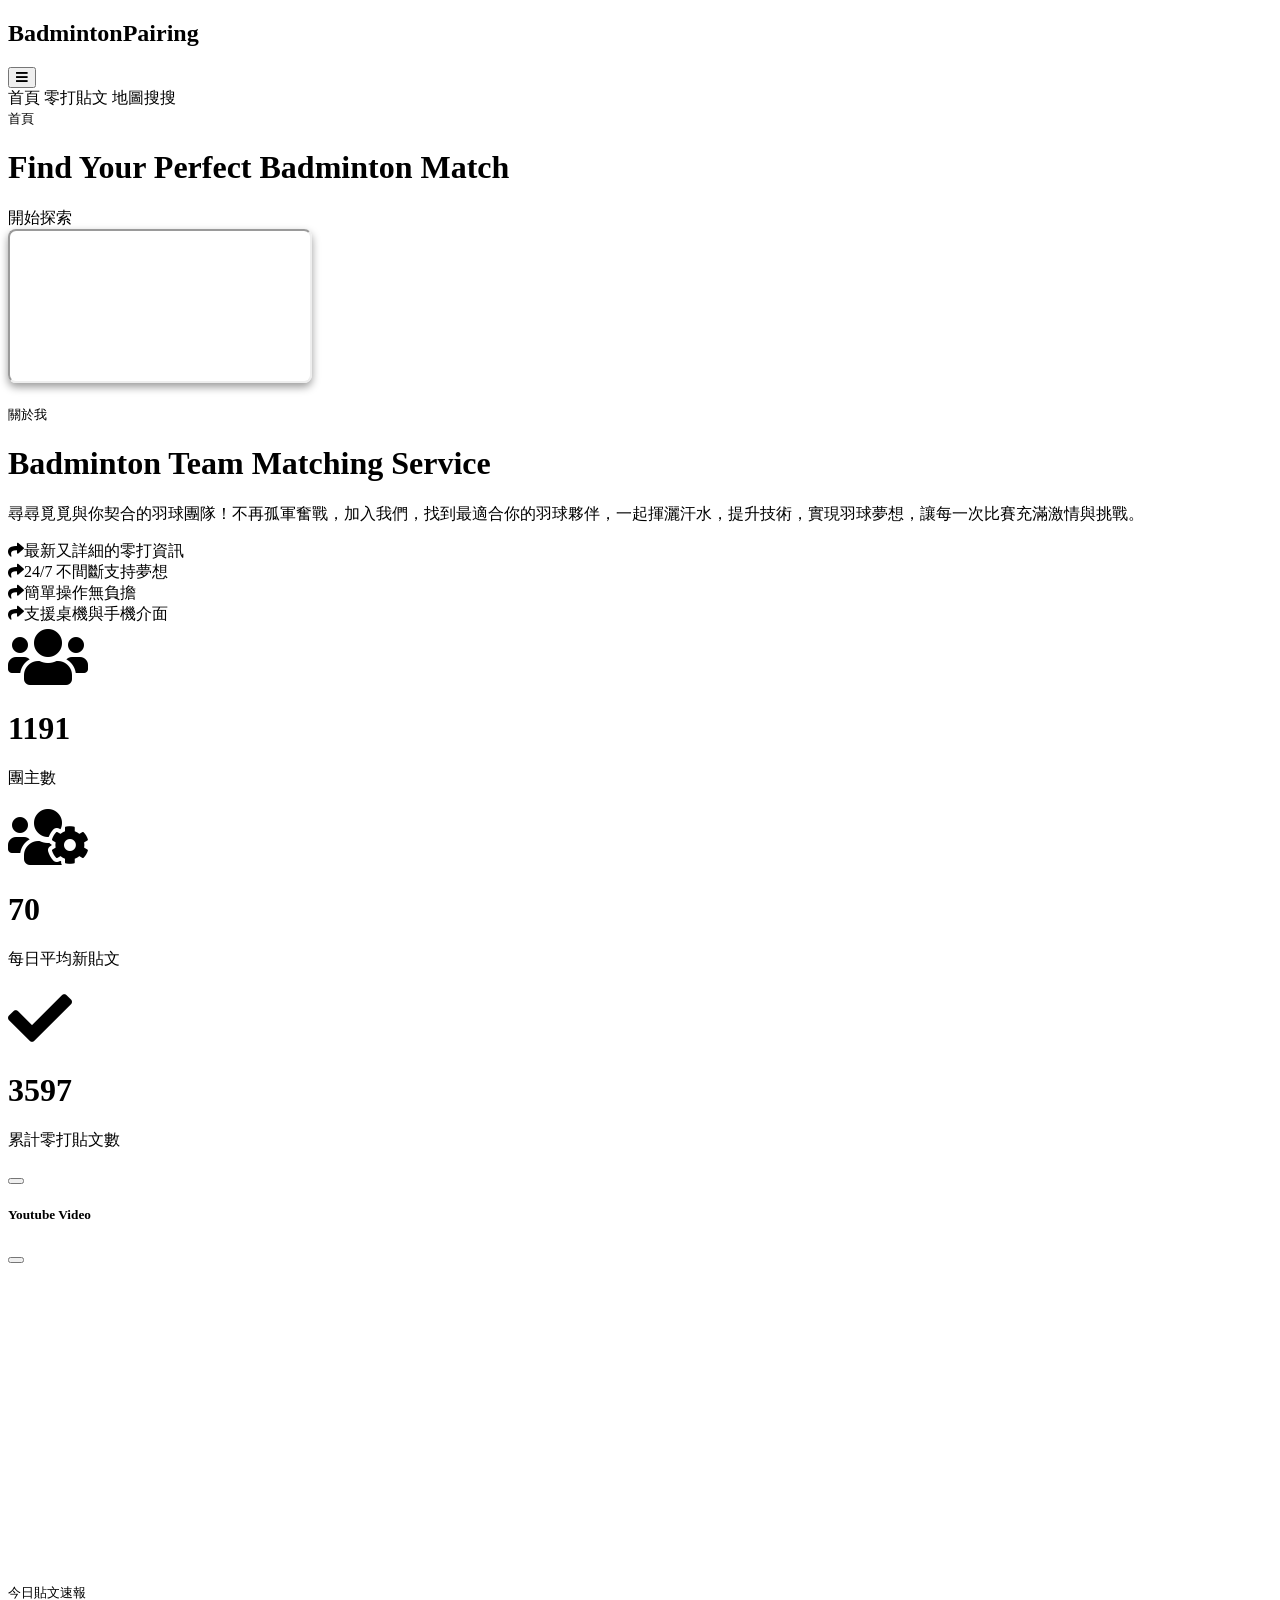
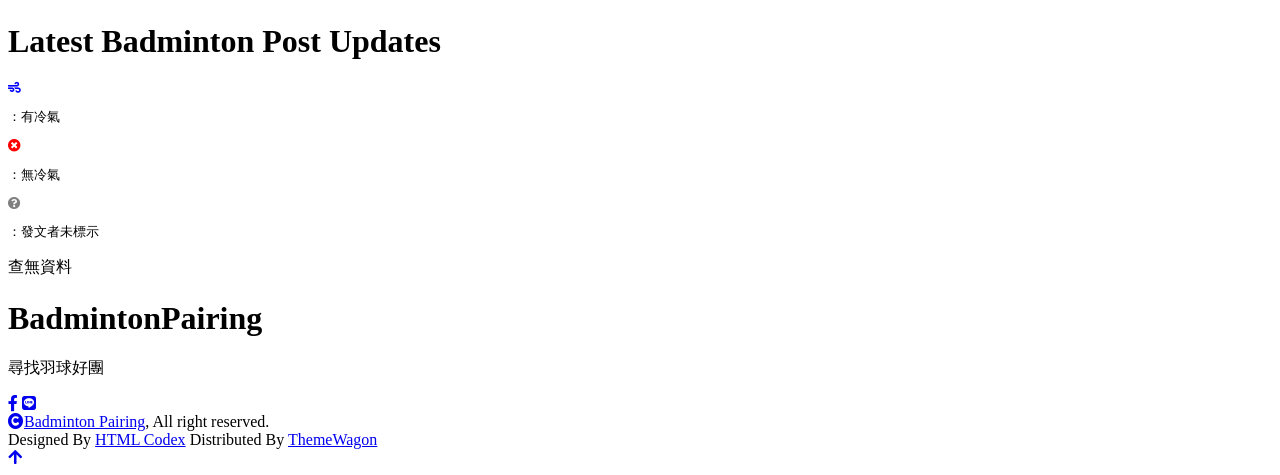
<file: badminton-front/src/main/resources/templates/index.html>
<!DOCTYPE html>
<html lang="en" xmlns:th="http://www.w3.org/1999/xhtml" xmlns:x-on="http://www.w3.org/1999/xhtml">

    <head>
        <title>羽球配對</title>
        <meta charset="UTF-8" />
        <meta name="viewport" content="width=device-width, initial-scale=1" />
        <meta property="og:title" content="羽球配對">
        <meta property="og:description" content="找到您的專屬羽球團">
        <meta property="og:image" th:content="@{images/badminton.jpg}">
        <meta property="og:url" content="https://gurula.cc/badminton/index">
        <meta property="og:type" content="website">

        <!-- Google Web Fonts -->
        <link href="https://fonts.googleapis.com/css2?family=Open+Sans:wght@400;600&family=Playball&display=swap" rel="stylesheet">

        <!-- Icon Font Stylesheet -->
        <link rel="stylesheet" href="https://use.fontawesome.com/releases/v5.15.4/css/all.css"/>
        <link href="https://cdn.jsdelivr.net/npm/bootstrap-icons@1.4.1/font/bootstrap-icons.css" rel="stylesheet">

        <!-- Libraries Stylesheet -->
<!--        <link th:href="@{css/animate.min.css}" rel="stylesheet">-->
        <link th:href="@{css/lightbox.min.css}" rel="stylesheet">
        <link th:href="@{css/owl.carousel.min.css}" rel="stylesheet">

        <!-- Customized Bootstrap Stylesheet -->
        <link rel="icon" type="image/png" th:href="@{images/favicon.ico}" />
        <link rel="stylesheet" type="text/css" th:href="@{css/bootstrap.min.css}" />

        <link rel="stylesheet" type="text/css" th:href="@{css/style.css}" />
        <script th:src="@{js/deviceType.js}"></script>
    </head>

    <body>

        <!-- Spinner Start -->
        <div id="spinner" class="show w-100 vh-100 bg-white position-fixed translate-middle top-50 start-50  d-flex align-items-center justify-content-center">
            <div class="spinner-grow text-primary" role="status"></div>
        </div>
        <!-- Spinner End -->


        <!-- Navbar start -->
        <div class="container-fluid nav-bar">
            <div class="container">
                <nav class="navbar navbar-light navbar-expand-lg py-4">
                    <a th:href="@{index}" class="navbar-brand">
                        <h1 class="text-primary fw-bold mb-0">Badminton<span class="text-dark">Pairing</span> </h1>
                    </a>
                    <button class="navbar-toggler py-2 px-3" type="button" data-bs-toggle="collapse" data-bs-target="#navbarCollapse">
                        <span class="fa fa-bars text-primary"></span>
                    </button>
                    <div class="collapse navbar-collapse" id="navbarCollapse">
                        <div class="navbar-nav mx-auto">
                            <a th:href="@{index}" class="nav-item nav-link active">首頁</a>
                            <a th:href="@{posts}" class="nav-item nav-link">零打貼文</a>
                            <a th:href="@{map}" class="nav-item nav-link">地圖搜搜</a>
                        </div>
                    </div>
                </nav>
            </div>
        </div>
        <!-- Navbar End -->


        <!-- Hero Start -->
        <div class="container-fluid bg-light py-6 my-6 mt-0">
            <div class="container">
                <div class="row g-5 align-items-center">
                    <div class="col-lg-6 col-md-12">
                        <small class="d-inline-block fw-bold text-dark text-uppercase bg-light border border-primary rounded-pill px-4 py-1 mb-4 animated bounceInDown">首頁</small>
                        <h1 class="display-1 mb-4 animated bounceInDown">Find Your Perfect <span class="text-primary">Badminton</span> Match</h1>
                        <a th:href="@{posts}" class="btn btn-primary border-0 rounded-pill py-3 px-4 px-md-5 me-4 animated bounceInLeft">開始探索</a>
<!--                        <a href="" class="btn btn-primary border-0 rounded-pill py-3 px-4 px-md-5 animated bounceInLeft">Know More</a>-->
                    </div>
                    <div class="col-lg-6 col-md-12">
                        <div class="ratio ratio-16x9 ratio-mobile-4x5">
                            <iframe style="border-radius: 8px; box-shadow: 0 4px 8px rgba(0, 0, 0, 0.4);" src="https://geo-tw.zeabur.app/badminton-virtualization" title="Badminton Virtualization" allowfullscreen></iframe>
                        </div>
                    </div>
                </div>
            </div>
        </div>
        <!-- Hero End -->


        <!-- About Satrt -->
        <div class="container-fluid py-6">
            <div class="container">
                <div class="row g-5 align-items-center">
                    <div class="col-lg-5 wow bounceInUp" data-wow-delay="0.1s">
                        <img th:src="@{images/about.jpg}" class="img-fluid rounded" alt="">
                    </div>
                    <div class="col-lg-7 wow bounceInUp" data-wow-delay="0.3s">
                        <small class="d-inline-block fw-bold text-dark text-uppercase bg-light border border-primary rounded-pill px-4 py-1 mb-3">關於我</small>
                        <h1 class="display-5 mb-4">Badminton Team Matching Service</h1>
                        <p class="mb-4">尋尋覓覓與你契合的羽球團隊！不再孤軍奮戰，加入我們，找到最適合你的羽球夥伴，一起揮灑汗水，提升技術，實現羽球夢想，讓每一次比賽充滿激情與挑戰。</p>
                        <div class="row g-4 text-dark mb-5">
                            <div class="col-sm-6">
                                <i class="fas fa-share text-primary me-2"></i>最新又詳細的零打資訊
                            </div>
                            <div class="col-sm-6">
                                <i class="fas fa-share text-primary me-2"></i>24/7 不間斷支持夢想
                            </div>
                            <div class="col-sm-6">
                                <i class="fas fa-share text-primary me-2"></i>簡單操作無負擔
                            </div>
                            <div class="col-sm-6">
                                <i class="fas fa-share text-primary me-2"></i>支援桌機與手機介面
                            </div>
                        </div>
<!--                        <a href="" class="btn btn-primary py-3 px-5 rounded-pill">About Us<i class="fas fa-arrow-right ps-2"></i></a>-->
                    </div>
                </div>
            </div>
        </div>
        <!-- About End -->


        <!-- Fact Start-->
        <div class="container-fluid faqt py-6">
            <div class="container">
                <div class="row g-4 align-items-center">
                    <div class="col-lg-7">
                       <div class="row g-4">
                            <div class="col-sm-4 wow bounceInUp" data-wow-delay="0.3s">
                                <div class="faqt-item bg-primary rounded p-4 text-center">
                                    <i class="fas fa-users fa-4x mb-4 text-white"></i>
                                    <h1 class="display-4 fw-bold" data-toggle="counter-up">1191</h1>
                                    <p class="text-dark text-uppercase fw-bold mb-0">團主數</p>
                                </div>
                            </div>
                            <div class="col-sm-4 wow bounceInUp" data-wow-delay="0.5s">
                                <div class="faqt-item bg-primary rounded p-4 text-center">
                                    <i class="fas fa-users-cog fa-4x mb-4 text-white"></i>
                                    <h1 class="display-4 fw-bold" data-toggle="counter-up">70</h1>
                                    <p class="text-dark text-uppercase fw-bold mb-0">每日平均新貼文</p>
                                </div>
                            </div>
                            <div class="col-sm-4 wow bounceInUp" data-wow-delay="0.7s">
                                <div class="faqt-item bg-primary rounded p-4 text-center">
                                    <i class="fas fa-check fa-4x mb-4 text-white"></i>
                                    <h1 class="display-4 fw-bold" data-toggle="counter-up">3597</h1>
                                    <p class="text-dark text-uppercase fw-bold mb-0">累計零打貼文數</p>
                                </div>
                            </div>
                        </div>
                    </div>
                    <div class="col-lg-5 wow bounceInUp" data-wow-delay="0.1s">
                        <div class="video">
                            <button type="button" class="btn btn-play" data-bs-toggle="modal" data-src="https://www.youtube.com/watch?v=itD7_SwjFQ8" data-bs-target="#videoModal">
                                <span></span>
                            </button>
                        </div>
                    </div>
                </div>
            </div>
        </div>
        <!-- Modal Video -->
        <div class="modal fade" id="videoModal" tabindex="-1" aria-labelledby="exampleModalLabel" aria-hidden="true">
            <div class="modal-dialog">
                <div class="modal-content rounded-0">
                    <div class="modal-header">
                        <h5 class="modal-title" id="exampleModalLabel">Youtube Video</h5>
                        <button type="button" class="btn-close" data-bs-dismiss="modal" aria-label="Close"></button>
                    </div>
                    <div class="modal-body">
                        <!-- 16:9 aspect ratio -->
                        <div class="ratio ratio-16x9">
                            <iframe width="560" height="315" src="https://www.youtube.com/embed/itD7_SwjFQ8?si=8ZgQz73BwZ16A4nb&amp;start=1" title="YouTube video player" frameborder="0" allow="accelerometer; autoplay; clipboard-write; encrypted-media; gyroscope; picture-in-picture; web-share" referrerpolicy="strict-origin-when-cross-origin" allowfullscreen></iframe>
                        </div>
                    </div>
                </div>
            </div>
        </div>
        <!-- Fact End -->


        <!-- Post Start -->
        <div class="container-fluid menu bg-light py-6 my-6" x-data="loadData(todayNewPostList);">
            <div class="container">
                <div class="text-center wow bounceInUp" data-wow-delay="0.1s" style="visibility: visible; animation-delay: 0.1s; animation-name: bounceInUp;">
                    <small class="d-inline-block fw-bold text-dark text-uppercase bg-light border border-primary rounded-pill px-4 py-1 mb-3">今日貼文速報</small>
                    <h1 class="display-5 mb-5">Latest Badminton Post Updates</h1>
                </div>
                <div class="d-flex justify-content-end mb-4" style="font-size: 0.8rem">
                    <div class="d-flex align-items-center mr-3" style="margin-right: 1rem;">
                        <i class="fas fa-wind" style="color: blue;"></i>
                        <p class="mb-0 ml-2">：有冷氣</p>
                    </div>
                    <div class="d-flex align-items-center mr-3" style="margin-right: 1rem;">
                        <i class="fas fa-times-circle red-icon" style="color: red;"></i>
                        <p class="mb-0 ml-2">：無冷氣</p>
                    </div>
                    <div class="d-flex align-items-center">
                        <i class="fas fa-question-circle" style="color: gray;"></i>
                        <p class="mb-0 ml-2">：發文者未標示</p>
                    </div>
                </div>
                <div class="tab-class text-center">
                    <div class="tab-content">
                        <div id="zero-content" class="tab-pane fade show p-0 active">
                            <div class="row g-4">
                                <div x-show="getData().length === 0">
                                    <p>查無資料</p>
                                </div>
                                <template x-for="(item,index) in getData()" :key="index">
                                    <div class="col-lg-6 wow bounceInUp">
                                        <div class="menu-item d-flex align-items-center">
                                            <div class="w-100 d-flex flex-column text-start ps-4">
                                                <div class="d-flex flex-column flex-md-row justify-content-between border-bottom border-primary pb-2 mb-2">
                                                    <h4 class="mb-2 mb-md-0" x-text="item.place"></h4>
                                                    <h4 class="text-primary" x-text="item.dayOfWeek"></h4>
                                                </div>
                                                <div class="d-flex align-items-center mb-0 flex-wrap">
                                                    聯絡人：<p class="mb-0 ms-1">
                                                    <a :href="isMobile() ? item.shortLink : item.link" target="_blank" x-text="item.name"></a>
                                                </p>
                                                </div>
                                                <div class="d-flex align-items-center mb-0 flex-wrap">
                                                    打球日期：<p class="mb-0 ms-1" x-text="item.time"></p>
                                                </div>
                                                <div class="d-flex align-items-center mb-0 flex-wrap">
                                                    費用：<p class="mb-0 ms-1" x-text="item.fee"></p>元
                                                </div>
                                                <div class="d-flex align-items-center mb-0 flex-wrap">
                                                    程度：<p class="mb-0 ms-1" x-text="item.level"></p>
                                                </div>
                                                <div class="d-flex align-items-center mb-0 flex-wrap">
                                                    用球：<p class="mb-0 ms-1" x-html="item.brand === '' ? '&lt;i class=&quot;fas fa-question-circle&quot; style=&quot;color: gray;&quot; data-toggle=&quot;tooltip&quot; title=&quot;發文者未提供資訊，可點擊聯絡人連結進一步詢問！&quot;&gt;&lt;/i&gt;' : item.brand"></p>
                                                </div>
                                                <div class="d-flex align-items-center mb-0 flex-wrap">
                                                    冷氣：<p class="mb-0 ms-1" x-html="item.airConditioner == '未標示' ? '<i class=&quot;fas fa-question-circle&quot; style=&quot;color: gray;&quot; data-toggle=&quot;tooltip&quot; title=&quot;發文者未提供資訊，可點擊聯絡人連結近一步詢問！&quot;></i>' : (item.airConditioner == '有冷氣' ? '<i class=&quot;fas fa-wind&quot; style=&quot;color: blue;&quot;></i>' : '<i class=&quot;fas fa-times-circle red-icon&quot; style=&quot;color: red;&quot;></i>')"></p>
                                                </div>
                                                <div class="d-flex align-items-center mb-2 flex-wrap">
                                                    停車資訊：<p class="mb-0 ms-1" x-html="item.parkInfo === '' ? '<i class=&quot;fas fa-question-circle&quot; style=&quot;color: gray;&quot; data-toggle=&quot;tooltip&quot; title=&quot;發文者未提供資訊，可點擊聯絡人連結近一步詢問！&quot;></i>' : item.parkInfo"></p>
                                                </div>
                                            </div>
                                        </div>
                                    </div>
                                </template>
                            </div>
                        </div>
                    </div>
                </div>
            </div>
        </div>
        <!-- Post End -->


        <!-- Footer Start -->
        <div class="container-fluid footer py-6 my-6 mb-0 bg-light wow bounceInUp" data-wow-delay="0.1s">
            <div class="container">
                <div class="row">
                    <div class="col-lg-3 col-md-6">
                        <div class="footer-item">
                            <h1 class="text-primary">Badminton<span class="text-dark">Pairing</span></h1>
                            <p class="lh-lg mb-4">尋找羽球好團</p>
                            <div class="footer-icon d-flex">
                                <a class="btn btn-primary btn-sm-square me-2 rounded-circle" href="https://www.facebook.com/flykevins/"><i class="fab fa-facebook-f"></i></a>
                                <a class="btn btn-primary btn-sm-square me-2 rounded-circle" href="https://line.me/ti/p/BDqPTyx4Im"><i class="fab fa-line"></i></a>
<!--                                <a href="#" class="btn btn-primary btn-sm-square me-2 rounded-circle"><i class="fab fa-instagram"></i></a>-->
<!--                                <a href="#" class="btn btn-primary btn-sm-square rounded-circle"><i class="fab fa-linkedin-in"></i></a>-->
                            </div>
                        </div>
                    </div>
                </div>
            </div>
        </div>
        <!-- Footer End -->


        <!-- Copyright Start -->
        <div class="container-fluid copyright bg-dark py-4">
            <div class="container">
                <div class="row">
                    <div class="col-md-6 text-center text-md-start mb-3 mb-md-0">
                        <span class="text-light"><a href="#"><i class="fas fa-copyright text-light me-2"></i>Badminton Pairing</a>, All right reserved.</span>
                    </div>
                    <div class="col-md-6 my-auto text-center text-md-end text-white">
                        Designed By <a class="border-bottom" href="https://htmlcodex.com">HTML Codex</a> Distributed By <a class="border-bottom" href="https://themewagon.com">ThemeWagon</a>
                    </div>
                </div>
            </div>
        </div>
        <!-- Copyright End -->


        <!-- Back to Top -->
        <a href="#" class="btn btn-md-square btn-primary rounded-circle back-to-top"><i class="fa fa-arrow-up"></i></a>


        <script th:src="@{js/jquery.min.js}"></script>
        <script th:src="@{js/bootstrap.bundle.min.js}"></script>
        <script th:src="@{js/alpine.2.8.2.min.js}"></script>
        <script th:src="@{js/wow.min.js}"></script>
        <script th:src="@{js/easing.min.js}"></script>
        <script th:src="@{js/waypoints.min.js}"></script>
        <script th:src="@{js/counterup.min.js}"></script>
        <script th:src="@{js/lightbox.min.js}"></script>
        <script th:src="@{js/owl.carousel.min.js}"></script>
        <script th:src="@{js/main.js}"></script>

        <script th:inline="javascript">
          const todayNewPostList = /*[[${todayNewPostList}]]*/

            function loadData(eleData) {
              return {
                pageNumber: 0,
                size: 10,
                total: "",
                startDate: "",
                endDate: "",
                myForData: eleData,

                getData() {
                  const start = this.pageNumber * this.size,
                    end = start + this.size;
                  let filterData = this.myForData;
                  this.total = filterData.length;
                  return filterData.slice(start, end);
                },
              };
            };

            $(document).ready(function(){
              $('[data-toggle="tooltip"]').tooltip({
                delay: { "show": 1, "hide": 100 }  // 設置顯示和隱藏的延遲時間（單位：毫秒）
              });
            });
        </script>

    </body>
</html>
</file>
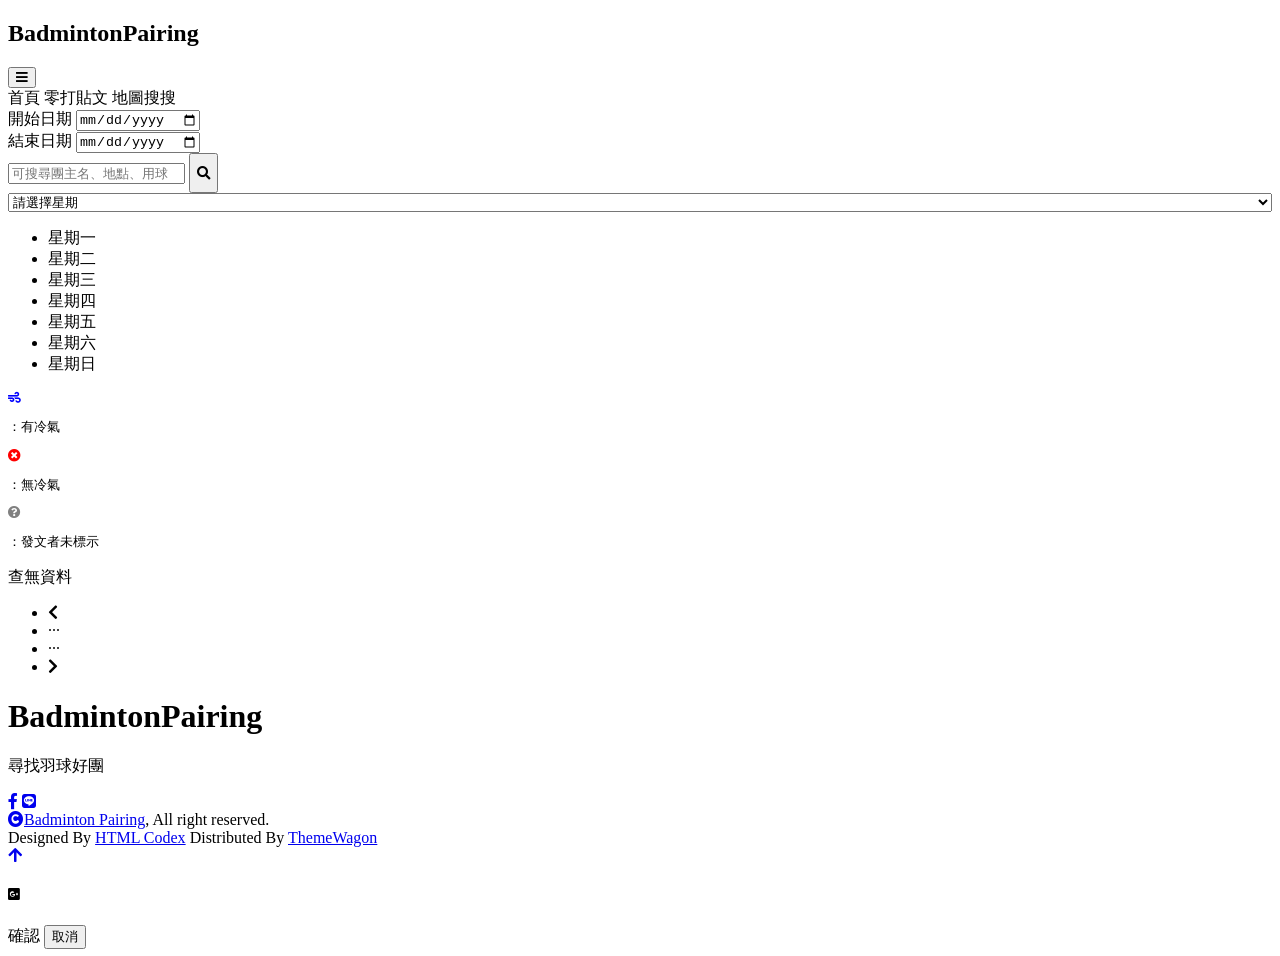
<file: badminton-front/src/main/resources/templates/post.html>
<!DOCTYPE html>
<html lang="en" xmlns:th="http://www.w3.org/1999/xhtml" xmlns:x-on="http://www.w3.org/1999/xhtml">

    <head>
        <title>羽球配對</title>
        <meta charset="UTF-8" />
        <meta name="viewport" content="width=device-width, initial-scale=1" />
        <meta property="og:title" content="羽球配對">
        <meta property="og:description" content="找到您的專屬羽球團">
        <meta property="og:image" th:content="@{images/badminton.jpg}">
        <meta property="og:url" content="https://gurula.cc/badminton/index">
        <meta property="og:type" content="website">

        <!-- Google Web Fonts -->
        <link href="https://fonts.googleapis.com/css2?family=Open+Sans:wght@400;600&family=Playball&display=swap" rel="stylesheet">

        <!-- Icon Font Stylesheet -->
        <link rel="stylesheet" href="https://use.fontawesome.com/releases/v5.15.4/css/all.css"/>
        <link href="https://cdn.jsdelivr.net/npm/bootstrap-icons@1.4.1/font/bootstrap-icons.css" rel="stylesheet">

        <!-- Libraries Stylesheet -->
<!--        <link th:href="@{css/animate.min.css}" rel="stylesheet">-->
        <link th:href="@{css/lightbox.min.css}" rel="stylesheet">
        <link th:href="@{css/owl.carousel.min.css}" rel="stylesheet">

        <!-- Customized Bootstrap Stylesheet -->
        <link rel="icon" type="image/png" th:href="@{images/favicon.ico}" />
        <link rel="stylesheet" type="text/css" th:href="@{css/bootstrap.min.css}" />

        <link rel="stylesheet" type="text/css" th:href="@{css/style.css}" />
        <script th:src="@{js/deviceType.js}"></script>
    </head>

    <body x-data="loadData(posts)" x-init="init()">

        <!-- Spinner Start -->
        <div id="spinner" class="show w-100 vh-100 bg-white position-fixed translate-middle top-50 start-50  d-flex align-items-center justify-content-center">
            <div class="spinner-grow text-primary" role="status"></div>
        </div>
        <!-- Spinner End -->


        <!-- Navbar start -->
        <div class="container-fluid nav-bar">
            <div class="container">
                <nav class="navbar navbar-light navbar-expand-lg py-4">
                    <a th:href="@{index}" class="navbar-brand">
                        <h1 class="text-primary fw-bold mb-0">Badminton<span class="text-dark">Pairing</span> </h1>
                    </a>
                    <button class="navbar-toggler py-2 px-3" type="button" data-bs-toggle="collapse" data-bs-target="#navbarCollapse">
                        <span class="fa fa-bars text-primary"></span>
                    </button>
                    <div class="collapse navbar-collapse" id="navbarCollapse">
                        <div class="navbar-nav mx-auto">
                            <a th:href="@{index}" class="nav-item nav-link">首頁</a>
                            <a th:href="@{posts}" class="nav-item nav-link active">零打貼文</a>
                            <a th:href="@{map}" class="nav-item nav-link">地圖搜搜</a>
                        </div>
                    </div>
                </nav>
            </div>
        </div>
        <!-- Navbar End -->

        <div class="container">
            <div class="row g-4 py-6 wow bounceInUp" style="padding-bottom: 0rem;">
                <div class="col-lg-4 col-md-6 d-flex align-items-center">
                    <div class="input-group">
                        <label class="border-primary input-group-text mr-2 bg-primary text-dark" for="startDate">開始日期</label>
                        <input type="date" class="form-control" id="startDate" x-model="startDate"/>
                    </div>
                </div>
                <div class="col-lg-4 col-md-6 d-flex align-items-center">
                    <div class="input-group">
                        <label class="input-group-text mr-2 bg-primary text-dark" for="endDate">結束日期</label>
                        <input type="date" class="form-control" id="endDate" x-model="endDate"/>
                    </div>
                </div>
                <div class="col-lg-4 col-md-6 d-flex align-items-center">
                    <div class="input-group">
                        <input id="keyword" type="search" class="form-control" placeholder="可搜尋團主名、地點、用球...">
                        <button x-on:click="search()" style="height: 40px;" class="btn-search btn btn-primary btn-md-square rounded-end"><i class="fa fa-search"></i></button>
                    </div>
                </div>
                <div class="col-lg-4 col-md-6 d-flex align-items-center">
                    <div class="input-group d-block d-md-none">
                        <select id="dayOfWeek" x-on:change="selectDayOfWeek($event.target.value)" style="width: 100%" class="form-select border-primary p-2" aria-label="Default select example">
                            <option value="">請選擇星期</option>
                            <option value="Monday">星期一</option>
                            <option value="Tuesday">星期二</option>
                            <option value="Wednesday">星期三</option>
                            <option value="Thursday">星期四</option>
                            <option value="Friday">星期五</option>
                            <option value="Saturday">星期六</option>
                            <option value="Sunday">星期日</option>
                        </select>
                    </div>
                </div>
            </div>
        </div>

        <!-- Post Start -->
        <div class="container-fluid menu py-4">
            <div class="container">
                <div class="tab-class text-center">
                    <ul class="nav nav-pills d-inline-flex justify-content-center mb-5 wow bounceInUp d-none d-md-inline-flex" data-wow-delay="0.1s"> <!-- d-none d-md-inline-flex 手機端會隱藏 -->
                        <li class="nav-item p-2">
                            <a type="button" x-on:click="chooseDayOfWeek('Monday')" class="d-flex py-2 mx-2 border border-primary bg-white rounded-pill" data-bs-toggle="pill">
                                <span class="text-dark" style="width: 150px;">星期一</span>
                            </a>
                        </li>
                        <li class="nav-item p-2">
                            <a type="button" x-on:click="chooseDayOfWeek('Tuesday')" class="d-flex py-2 mx-2 border border-primary bg-white rounded-pill" data-bs-toggle="pill">
                                <span class="text-dark" style="width: 150px;">星期二</span>
                            </a>
                        </li>
                        <li class="nav-item p-2">
                            <a type="button" x-on:click="chooseDayOfWeek('Wednesday')" class="d-flex py-2 mx-2 border border-primary bg-white rounded-pill" data-bs-toggle="pill">
                                <span class="text-dark" style="width: 150px;">星期三</span>
                            </a>
                        </li>
                        <li class="nav-item p-2">
                            <a type="button" x-on:click="chooseDayOfWeek('Thursday')" class="d-flex py-2 mx-2 border border-primary bg-white rounded-pill" data-bs-toggle="pill">
                                <span class="text-dark" style="width: 150px;">星期四</span>
                            </a>
                        </li>
                        <li class="nav-item p-2">
                            <a type="button" x-on:click="chooseDayOfWeek('Friday')" class="d-flex py-2 mx-2 border border-primary bg-white rounded-pill" data-bs-toggle="pill">
                                <span class="text-dark" style="width: 150px;">星期五</span>
                            </a>
                        </li>
                        <li class="nav-item p-2">
                            <a type="button" x-on:click="chooseDayOfWeek('Saturday')" class="d-flex py-2 mx-2 border border-primary bg-white rounded-pill" data-bs-toggle="pill">
                                <span class="text-dark" style="width: 150px;">星期六</span>
                            </a>
                        </li>
                        <li class="nav-item p-2">
                            <a type="button" x-on:click="chooseDayOfWeek('Sunday')" class="d-flex py-2 mx-2 border border-primary bg-white rounded-pill" data-bs-toggle="pill">
                                <span class="text-dark" style="width: 150px;">星期日</span>
                            </a>
                        </li>
                    </ul>
                    <div class="col-12 d-flex justify-content-end mb-3">
                        <span id="google_authorize_text" style="color: red;"></span>
                    </div>
                    <div class="d-flex justify-content-end mb-4" style="font-size: 0.8rem">
                        <div class="d-flex align-items-center mr-3" style="margin-right: 1rem;">
                            <i class="fas fa-wind" style="color: blue;"></i>
                            <p class="mb-0 ml-2">：有冷氣</p>
                        </div>
                        <div class="d-flex align-items-center mr-3" style="margin-right: 1rem;">
                            <i class="fas fa-times-circle red-icon" style="color: red;"></i>
                            <p class="mb-0 ml-2">：無冷氣</p>
                        </div>
                        <div class="d-flex align-items-center">
                            <i class="fas fa-question-circle" style="color: gray;"></i>
                            <p class="mb-0 ml-2">：發文者未標示</p>
                        </div>
                    </div>
                    <div class="tab-content">
                        <div id="zero-content" class="tab-pane fade show p-0 active">
                            <div class="row g-4">
                                <div x-show="getData().length === 0">
                                    <p>查無資料</p>
                                </div>
                                <template x-for="(item,index) in getData()" :key="index">
                                    <div class="wow bounceInUp"> <!-- col-lg-6 -->
                                        <div class="menu-item d-flex align-items-center">
                                            <div class="w-100 d-flex flex-column text-start ps-4">
                                                <div class="d-flex flex-column flex-md-row justify-content-between border-bottom border-primary pb-2 mb-2">
                                                    <h4 class="mb-2 mb-md-0" x-text="item.place"></h4>
                                                    <h4 class="text-primary" x-text="item.dayOfWeek"></h4>
                                                </div>
                                                <div class="d-flex align-items-center mb-0 flex-wrap">
                                                    <span style="color: black;">聯絡人：</span>
                                                    <p class="mb-0 ms-1">
                                                    <a :href="isMobile() ? item.shortLink : item.link" target="_blank" x-text="item.name"></a></p>
                                                </div>
                                                <div class="d-flex align-items-center mb-0 flex-wrap">
                                                    <span style="color: black;">打球日期：</span>
                                                    <p class="mb-0 ms-1" x-text="item.time"></p>
                                                </div>
                                                <div class="d-flex align-items-center mb-0 flex-wrap">
                                                    <span style="color: black;">費用：</span>
                                                    <p class="mb-0 ms-1" x-text="item.fee"></p>元
                                                </div>
                                                <div class="d-flex align-items-center mb-0 flex-wrap">
                                                    <span style="color: black;">程度：</span>
                                                    <p class="mb-0 ms-1" x-text="item.level"></p>
                                                </div>
                                                <div class="d-flex align-items-center mb-0 flex-wrap">
                                                    <span style="color: black;">用球：</span>
                                                    <p class="mb-0 ms-1" x-html="item.brand === '' ? '&lt;i class=&quot;fas fa-question-circle&quot; style=&quot;color: gray;&quot; data-toggle=&quot;tooltip&quot; title=&quot;發文者未提供資訊，可點擊聯絡人連結進一步詢問！&quot;&gt;&lt;/i&gt;' : item.brand"></p>
                                                </div>
                                                <div class="d-flex align-items-center mb-0 flex-wrap">
                                                    <span style="color: black;">冷氣：</span>
                                                    <p class="mb-0 ms-1" x-html="item.airConditioner == '未標示' ? '<i class=&quot;fas fa-question-circle&quot; style=&quot;color: gray;&quot; data-toggle=&quot;tooltip&quot; title=&quot;發文者未提供資訊，可點擊聯絡人連結近一步詢問！&quot;></i>' : (item.airConditioner == '有冷氣' ? '<i class=&quot;fas fa-wind&quot; style=&quot;color: blue;&quot;></i>' : '<i class=&quot;fas fa-times-circle red-icon&quot; style=&quot;color: red;&quot;></i>')"></p>
                                                </div>
                                                <div class="d-flex align-items-center mb-2 flex-wrap">
                                                    <span style="color: black;">停車資訊：</span>
                                                    <p class="mb-0 ms-1" x-html="item.parkInfo === '' ? '<i class=&quot;fas fa-question-circle&quot; style=&quot;color: gray;&quot; data-toggle=&quot;tooltip&quot; title=&quot;發文者未提供資訊，可點擊聯絡人連結近一步詢問！&quot;></i>' : item.parkInfo"></p>
                                                </div>
                                                <div class="d-flex align-items-center mb-2">
                                                    <button hidden class="btn btn-primary py-2 d-xl-inline-block rounded-pill me-2" type="button" x-on:click="importCalender(item.place, item.startTime, item.endTime, item.fee, item.parkInfo, item.name)">加入行事曆</button>
                                                    <a type="button" class="btn btn-primary py-2 d-xl-inline-block rounded-pill me-2" :href="isMobile() ? item.shortLink : item.link" target="_blank">聯絡人</a>
                                                    <a type="button" class="btn btn-primary py-2 d-xl-inline-block rounded-pill" :href="`card/${item.id}`" target="_blank">資訊卡</a>
                                                </div>
                                            </div>
                                        </div>
                                    </div>
                                </template>
                            </div>
                        </div>
                        <nav class="mt-5 mb-4" x-show="pageCount() > 1">
                            <ul class="pagination justify-content-center card-page">
                                <li class="page-item" :class="{ 'disabled' : pageNumber==0 }">
                                    <a
                                            class="page-link page-prev"
                                            type="button"
                                            x-on:click="prevPage();"
                                            :disabled="pageNumber==0"
                                    >
                                        <i class="fa fas fa-chevron-left"></i>
                                    </a>
                                </li>
                                <li
                                        class="page-item disabled"
                                        :class="{ 'd-none' : pageCount() <= 4 || pageNumber == 0 || ( pageCount() > 4 && pageNumber == pageCount() ) }"
                                >
                                    <a class="page-link">···</a>
                                </li>
                                <template x-for="(page,index) in pages()" :key="index">
                                    <li
                                            class="page-item"
                                            :class="{ 'active' : index === pageNumber , 'd-none' : pageCount() > 4 && ( (index < pageNumber && pageNumber < pageCount() -4) || (index < pageCount() -4 && pageNumber >= pageCount() -4) || index >= pageNumber+4 ) }"
                                    >
                                        <a
                                                class="page-link"
                                                type="button"
                                                x-on:click="viewPage(index);"
                                                x-text="index+1"
                                        ></a>
                                    </li>
                                </template>
                                <li
                                        class="page-item disabled"
                                        :class="{ 'd-none' : pageCount() <= 4 || pageNumber >= pageCount() -4}"
                                >
                                    <a class="page-link">···</a>
                                </li>
                                <li
                                        class="page-item"
                                        :class="{ 'disabled' : pageNumber >= pageCount() -1 }"
                                >
                                    <a
                                            class="page-link page-next"
                                            type="button"
                                            x-on:click="nextPage();"
                                            :disabled="pageNumber >= pageCount() -1"
                                    >
                                        <i class="fa fas fa-chevron-right"></i>
                                    </a>
                                </li>
                            </ul>
                        </nav>
                    </div>
                </div>
            </div>
        </div>
        <!-- Post End -->


        <!-- Footer Start -->
        <div class="container-fluid footer py-6 my-6 mb-0 bg-light wow bounceInUp" data-wow-delay="0.1s">
            <div class="container">
                <div class="row">
                    <div class="col-lg-3 col-md-6">
                        <div class="footer-item">
                            <h1 class="text-primary">Badminton<span class="text-dark">Pairing</span></h1>
                            <p class="lh-lg mb-4">尋找羽球好團</p>
                            <div class="footer-icon d-flex">
                                <a class="btn btn-primary btn-sm-square me-2 rounded-circle" href="https://www.facebook.com/flykevins/"><i class="fab fa-facebook-f"></i></a>
                                <a class="btn btn-primary btn-sm-square me-2 rounded-circle" href="https://line.me/ti/p/BDqPTyx4Im"><i class="fab fa-line"></i></a>
<!--                                <a href="#" class="btn btn-primary btn-sm-square me-2 rounded-circle"><i class="fab fa-instagram"></i></a>-->
<!--                                <a href="#" class="btn btn-primary btn-sm-square rounded-circle"><i class="fab fa-linkedin-in"></i></a>-->
                            </div>
                        </div>
                    </div>
                </div>
            </div>
        </div>
        <!-- Footer End -->


        <!-- Copyright Start -->
        <div class="container-fluid copyright bg-dark py-4">
            <div class="container">
                <div class="row">
                    <div class="col-md-6 text-center text-md-start mb-3 mb-md-0">
                        <span class="text-light"><a href="#"><i class="fas fa-copyright text-light me-2"></i>Badminton Pairing</a>, All right reserved.</span>
                    </div>
                    <div class="col-md-6 my-auto text-center text-md-end text-white">
                        Designed By <a class="border-bottom" href="https://htmlcodex.com">HTML Codex</a> Distributed By <a class="border-bottom" href="https://themewagon.com">ThemeWagon</a>
                    </div>
                </div>
            </div>
        </div>
        <!-- Copyright End -->


        <!-- Back to Top -->
        <a href="#" class="btn btn-md-square btn-primary rounded-circle back-to-top"><i class="fa fa-arrow-up"></i></a>


        <div class="modal fade" id="infoModal" tabindex="-1" aria-labelledby="infoModalLabel" aria-hidden="true">
            <div class="modal-dialog modal-dialog-centered modal-md">
                <div class="modal-content">
                    <div class="modal-body py-3 px-3">
                        <h5 class="modal-title h6"><i class="fab fa-google-plus-square me-2 text-danger fs-4"></i><span id="infoWord"></span></h5>
                        <div class="text-end mt-4">
                            <a type="button" class="btn btn-primary fs-15px me-2" title="確認" th:href="@{oauth2/authorize}">確認</a>
                            <button type="button" class="btn btn-outline-secondary fs-15px" title="取消" data-bs-dismiss="modal">取消</button>
                        </div>
                    </div>
                </div>
            </div>
        </div>
        
    <!-- JavaScript Libraries -->
    <script th:src="@{js/jquery.min.js}"></script>
    <script th:src="@{js/bootstrap.bundle.min.js}"></script>
    <script th:src="@{js/alpine.2.8.2.min.js}"></script>
    <script th:src="@{js/wow.min.js}"></script>
    <script th:src="@{js/easing.min.js}"></script>
    <script th:src="@{js/waypoints.min.js}"></script>
    <script th:src="@{js/counterup.min.js}"></script>
    <script th:src="@{js/lightbox.min.js}"></script>
    <script th:src="@{js/owl.carousel.min.js}"></script>
    <script th:src="@{js/main.js}"></script>

    <script th:inline="javascript">
      const posts = /*[[${posts}]]*/
      const clientId = /*[[${clientId}]]*/

        function loadData(eleData) {
          return {
            pageNumber: 0,
            size: 10,
            total: "",
            startDate: "",
            endDate: "",
            myForData: eleData,

            init() {
              const today = new Date();
              const threeDaysLater = new Date();
              threeDaysLater.setDate(today.getDate() + 14);

              this.startDate = today.toISOString().split("T")[0];
              this.endDate = threeDaysLater.toISOString().split("T")[0];

              if (clientId != null){  // google驗證過
                $("#google_authorize_text").text('* Google串接成功，可將羽球資訊匯入行事曆');
              }
            },
            getData() {
              const start = this.pageNumber * this.size,
                end = start + this.size;
              let filterData = this.myForData;
              this.total = filterData.length;
              return filterData.slice(start, end);
            },
            pages() {
              return Array.from({
                length: Math.ceil(this.total / this.size),
              });
            },
            nextPage() {
              this.pageNumber++;
              window.scrollTo(0, 0); // 滾動到頁面頂部
            },
            prevPage() {
              this.pageNumber--;
              window.scrollTo(0, 0); // 滾動到頁面頂部
            },
            pageCount() {
              return Math.ceil(this.total / this.size);
            },
            viewPage(index) {
              this.pageNumber = index;
              window.scrollTo(0, 0); // 滾動到頁面頂部
            },
            search() {
              let _this = this;
              let data = {};
              let startDate = $("#startDate").val() + " 00:00:00";
              let endDate = $("#endDate").val() + " 23:59:59";
              let keyword = $("#keyword").val();
              data.startDate = startDate;
              data.endDate = endDate;
              data.keyword = keyword;
              $.ajax({
                url: "searchPosts",
                type: "post",
                dataType: "json",
                data: JSON.stringify(data),
                contentType: "application/json; charset=utf-8",
                success: function (response) {
                  _this.pageNumber = 0;
                  _this.myForData = response;
                  $('a[data-bs-toggle="pill"]').removeClass('active');
                },
              });
            },
            showTodayNewPostBtn (){
              let _this = this;
              $.ajax({
                url: "getTodayNewPosts",
                type: "get",
                dataType: "json",
                contentType: "application/json; charset=utf-8",
                success: function (response) {
                  if (response.code == "C000"){
                    _this.myForData = response.data;
                    _this.pageNumber = 0;
                  }
                },
              });
            },
            importCalender (place, startTime, endTime, fee, parkInfo, name){
              let data = {};
              data.summary = "羽球"
              data.location = place;
              data.start = startTime;
              data.end = endTime;
              // 組備註資料
              let description;
              if (parkInfo !== ""){
                description = "－聯絡人：" + name + "－費用：" + fee + "－停車資訊：" + parkInfo;
              } else {
                description = "－聯絡人：" + name + "－費用：" + fee;
              }
              data.description = description;
              $.ajax({
                url: "importCalendar",
                type: "post",
                dataType: "json",
                data: JSON.stringify(data),
                contentType: "application/json; charset=utf-8",
                success: function (response) {
                  if (response.code == "C000"){
                    alert('匯入行事曆成功')
                  } else if (response.code == "C007"){
                    $("#infoWord").text('您尚未登入 Google 帳號，請先登入。')
                    $("#infoModal").modal('show');
                  }
                },
              });
            },
            chooseDayOfWeek (day){
              let _this = this;
              $.ajax({
                url: "chooseDayOfWeek/" + day,
                type: "get",
                dataType: "json",
                contentType: "application/json; charset=utf-8",
                success: function (response) {
                  if (response.code == "C000"){
                    _this.myForData = response.data;
                    _this.pageNumber = 0;
                  }
                },
              });
            },
            selectDayOfWeek (day){
              let _this = this;
              $.ajax({
                url: "chooseDayOfWeek/" + day,
                type: "get",
                dataType: "json",
                contentType: "application/json; charset=utf-8",
                success: function (response) {
                  if (response.code == "C000"){
                    _this.myForData = response.data;
                    _this.pageNumber = 0;
                  }
                },
              });
            },
          };
        };

        function clearKeyword() {
            $('#keyword').val('');
        }

        $(document).ready(function(){
          $('[data-toggle="tooltip"]').tooltip({
            delay: { "show": 1, "hide": 100 }  // 設置顯示和隱藏的延遲時間（單位：毫秒）
          });
        });
    </script>

    </body>

</html>
</file>
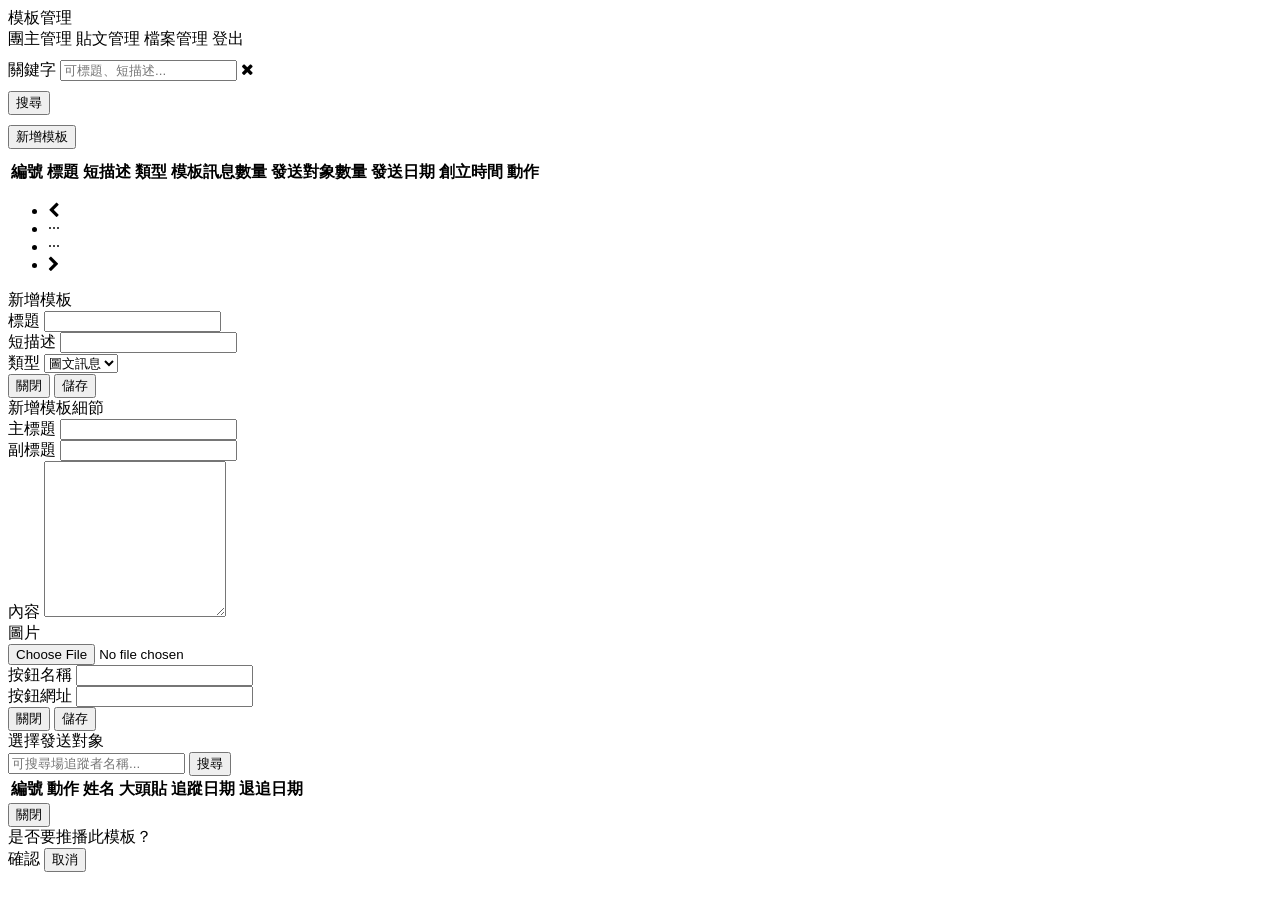
<file: line-front/src/main/resources/templates/templateManagement.html>
<!doctype html>
<html lang="en" xmlns:th="http://www.w3.org/1999/xhtml" xmlns:x-on="http://www.w3.org/1999/xhtml"
      xmlns="http://www.w3.org/1999/html">
<head>

    <meta charset="utf-8">
    <meta name="viewport" content="width=device-width, initial-scale=1, shrink-to-fit=no">
    <link rel="icon" type="image/png" th:href="@{images/favicon.ico}" />
    <link rel="stylesheet" href="https://stackpath.bootstrapcdn.com/font-awesome/4.7.0/css/font-awesome.min.css">
    <link rel="stylesheet" type="text/css" th:href="@{css/bootstrap.min.css}" />
    <link rel="stylesheet" th:href="@{css/style_postManage.css}">
    <title>模板管理</title>
</head>
<body x-data="loadData(templateDTOList)" x-init="init()">
<div class="header">
    <div class="header-title">模板管理</div>
    <div class="header-links">
        <a th:href="|${badmintonFrontDomain}forwardLeaderManagement|">團主管理</a>
        <a th:href="|${badmintonFrontDomain}forwardPostManagement|">貼文管理</a>
        <a th:href="|${badmintonFrontDomain}forwardFileManagement|">檔案管理</a>
        <a th:href="@{backendLogout}">登出</a>
    </div>
</div>
<div class="limiter">
    <div class="container-table100">
        <div class="wrap-table100">
            <div class="table100">

                <!-- Search Bar -->
                <div class="mb-3">
                    <div class="row">
                        <div style="margin-top: 10px" class="col-md-6">
                            <div class="form-group d-flex align-items-center">
                                <label class="input-group-text mr-2" for="keyword">關鍵字</label>
                                <input
                                        type="text"
                                        class="form-control"
                                        id="keyword"
                                        placeholder="可標題、短描述..."
                                />
                                <i class="fa fas fa-times clear-btn" onclick="clearKeyword()"></i>
                            </div>
                        </div>
                    </div>
                    <div class="row mt-3" style="margin-top: 10px">
                        <div class="col d-flex justify-content-end">
                            <button
                                    class="btn btn-primary"
                                    type="button"
                                    x-on:click="search()"
                            >
                                搜尋
                            </button>
                        </div>
                    </div>
                </div>

                <div class="row mt-3" style="margin-top: 10px; margin-bottom: 10px;">
                    <div class="col d-flex">
                        <button type="button" class="btn btn-success btn-sm btn-rounded" x-on:click="addTemplateSubject();">新增模板</button>
                    </div>
                </div>

                <div class="table-responsive custom-table-responsive" style="overflow-x: auto;">
                    <table>
                        <thead>
                            <tr class="table100-head">
                                <th class="col">編號</th>
                                <th class="col">標題</th>
                                <th class="col">短描述</th>
                                <th class="col">類型</th>
                                <th class="col">模板訊息數量</th>
                                <th class="col">發送對象數量</th>
                                <th class="col">發送日期</th>
                                <th class="col">創立時間</th>
                                <th class="col">動作</th>
                            </tr>
                        </thead>
                        <tbody>
                            <template x-for="(item,index) in getData()" :key="index">
                                <tr>
                                    <td class="th-num" x-text="getItemNumber(index)"></td>
                                    <td class="th-title" x-text="item.subjectTitle"></td>
                                    <td class="th-altText" x-text="item.subjectAltText"></td>
                                    <td class="th-templateType" x-text="item.templateType"></td>
                                    <td class="th-details" x-text="item.detailDTOList.length"></td>
                                    <td class="th-users" x-text="item.userIds.length"></td>
                                    <td class="th-sendDate" x-text="item.sendDate"></td>
                                    <td class="th-creationDate" x-text="item.creationDate"></td>
                                    <td class="th-action">
                                        <button style="padding: 5px; margin: 5px" class="btn btn-primary" :data-bs-toggle="'modal'" :data-bs-target="'#modal' + index">查看訊息</button> <!--  x-on:click="showTemplateDetail(item.id)" -->
                                        <button style="padding: 5px; margin: 5px" class="btn btn-primary" x-on:click="addTemplateDetail(item.subjectId)" x-show="(item.templateType === '圖文訊息' && item.detailDTOList.length <= 0) || item.templateType === '輪詢訊息'">新增訊息</button>
                                        <button style="padding: 5px; margin: 5px" class="btn btn-primary" x-on:click="openFollowerModal(item.subjectId);">發送對象</button>
                                        <button style="padding: 5px; margin: 5px" class="btn btn-primary" x-on:click="pushTemplate(item.subjectId)">推播</button>
                                    </td>
                                </tr>
                            </template>
                        </tbody>
                    </table>
                    <nav class="mt-5 mb-4" x-show="pageCount() > 1">
                        <ul class="pagination justify-content-center card-page">
                            <li class="page-item" :class="{ 'disabled' : pageNumber==0 }">
                                <a
                                        class="page-link page-prev"
                                        type="button"
                                        x-on:click="prevPage();"
                                        :disabled="pageNumber==0"
                                >
                                    <i class="fa fas fa-chevron-left"></i>
                                </a>
                            </li>
                            <li
                                    class="page-item disabled"
                                    :class="{ 'd-none' : pageCount() <= 4 || pageNumber == 0 || ( pageCount() > 4 && pageNumber == pageCount() ) }"
                            >
                                <a class="page-link">···</a>
                            </li>
                            <template x-for="(page,index) in pages()" :key="index">
                                <li
                                        class="page-item"
                                        :class="{ 'active' : index === pageNumber , 'd-none' : pageCount() > 4 && ( (index < pageNumber && pageNumber < pageCount() -4) || (index < pageCount() -4 && pageNumber >= pageCount() -4) || index >= pageNumber+4 ) }"
                                >
                                    <a
                                            class="page-link"
                                            type="button"
                                            x-on:click="viewPage(index);"
                                            x-text="index+1"
                                    ></a>
                                </li>
                            </template>
                            <li
                                    class="page-item disabled"
                                    :class="{ 'd-none' : pageCount() <= 4 || pageNumber >= pageCount() -4}"
                            >
                                <a class="page-link">···</a>
                            </li>
                            <li
                                    class="page-item"
                                    :class="{ 'disabled' : pageNumber >= pageCount() -1 }"
                            >
                                <a
                                        class="page-link page-next"
                                        type="button"
                                        x-on:click="nextPage();"
                                        :disabled="pageNumber >= pageCount() -1"
                                >
                                    <i class="fa fas fa-chevron-right"></i>
                                </a>
                            </li>
                        </ul>
                    </nav>
                </div>
            </div>
        </div>
    </div>
</div>

<!-- addSubjectModal -->
<div class="modal fade" id="addModal" tabindex="-1" data-bs-backdrop="static" aria-labelledby="addModal" aria-hidden="true">
    <div class="modal-dialog" role="document">
        <div class="modal-content">
            <div class="modal-header">
                <div class="modal-title">新增模板</div>
            </div>
            <div class="modal-body">
                <div class="form-group">
                    <label for="subjectTitle">標題</label>
                    <input type="text" class="form-control" id="subjectTitle">
                </div>
                <div class="form-group">
                    <label for="subjectAltText">短描述</label>
                    <input type="text" class="form-control" id="subjectAltText" >
                </div>
                <div class="form-group">
                    <label for="templateType">類型</label>
                    <select class="form-control" id="templateType">
                        <option value="textImage">圖文訊息</option>
                        <option value="carousel">輪詢訊息</option>
                    </select>
                </div>
            </div>
            <div class="modal-footer">
                <button type="button" class="btn btn-secondary" data-bs-dismiss="modal" x-on:click="closeModal()">關閉</button>
                <button type="button" class="btn btn-primary" x-on:click="saveSubject()">儲存</button>
            </div>
        </div>
    </div>
</div>

<!--detailModal-->
<div class="modal fade" id="detailModal" tabindex="-1" data-bs-backdrop="static" aria-labelledby="detailModal" aria-hidden="true">
    <div class="modal-dialog" role="document">
        <div class="modal-content">
            <form id="detailForm" th:action="@{addTemplateDetail}" method="POST" enctype="multipart/form-data">
                <div class="modal-header">
                    <div class="modal-title">新增模板細節</div>
                </div>
                <div class="modal-body">
                    <div class="form-group">
                        <label for="mainTitle">主標題</label>
                        <input type="text" class="form-control" id="mainTitle" name="mainTitle" required>
                    </div>
                    <div class="form-group">
                        <label for="subTitle">副標題</label>
                        <input type="text" class="form-control" id="subTitle" name="subTitle" required>
                    </div>
                    <div class="form-group">
                        <label for="textContent">內容</label>
                        <textarea class="form-control" id="textContent" name="textContent" style="height: 150px;" required></textarea>
                    </div>
                    <div class="form-group">
                        <label class="form-label">圖片</label>
                        <div class="boxImg d-flex">
                            <div class="upload-options me-3 ms-1">
                                <label>
                                    <input type="file" class="image-upload" accept=".jpeg,.jpg,.png,.gif" data-length="582" data-width="1163" required id="multipartFile" name="multipartFile"/>
                                </label>
                            </div>
                            <div class="js--image-preview" id="coverPreview"></div>
                        </div>
                    </div>
                    <div class="form-group">
                        <label for="buttonName">按鈕名稱</label>
                        <input type="text" class="form-control" id="buttonName" name="buttonName" required>
                    </div>
                    <div class="form-group">
                        <label for="buttonUrl">按鈕網址</label>
                        <input type="text" class="form-control" id="buttonUrl" name="buttonUrl" required>
                    </div>
                    <input type="hidden" id="subjectId" name="subjectId">
                </div>
                <div class="modal-footer">
                    <button type="button" class="btn btn-secondary" data-bs-dismiss="modal" x-on:click="closeModal()">關閉</button>
                    <button type="submit" class="btn btn-primary">儲存</button>
                </div>
            </form>
        </div>
    </div>
</div>

<!-- templateDetailModal -->
<template x-for="(item, index) in templateDTOList" :key="'modal-' + index">
    <div class="modal fade" :id="'modal' + index" tabindex="-1" aria-labelledby="'modalLabel' + index" aria-hidden="true">    <div class="modal-dialog modal-xl" role="document">
        <div class="modal-content">
            <div class="modal-header">
                <div class="mb-4 mb-md-0" style="color: black">呈現訊息</div>
            </div>
            <div style="overflow-x: auto;" class="modal-body">
                <table>
                    <thead>
                    <tr class="table100-head">
                        <th class="col">編號</th>
                        <th class="col">標題</th>
                        <th class="col">副標</th>
                        <th class="col">內容</th>
                        <th class="col">圖片</th>
                        <th class="col">按鈕名稱</th>
                        <th class="col">按鈕連結</th>
                        <th class="col">創立時間</th>
                    </tr>
                    </thead>
                    <tbody>

                    <template x-for="(detail, detailIndex) in item.detailDTOList" :key="detailIndex">

                        <tr>
                            <td class="th-num" x-text="detailIndex + 1"></td>
                            <td class="th-mainTitle" x-text="detail.mainTitle"></td>
                            <td class="th-subTitle" x-text="detail.subTitle"></td>
                            <td class="th-textContent" x-text="detail.textContent"></td>
                            <td class="th-coverPath">
                                <img :src="detail.coverPath" alt="Cover Image" style="max-width: 50px; max-height: 50px;">
                            </td>
                            <td class="th-buttonName" x-html="detail.buttonName"></td>
                            <td class="th-buttonUrl">
                                <a :href="detail.buttonUrl" target="_blank">前往連結</a>
                            </td>
                            <td class="th-creationDate" x-text="detail.creationDate"></td>
                        </tr>

                    </template>

                    </tbody>
                </table>
            </div>
            <div class="modal-footer">
                <button type="button" class="btn btn-outline-secondary fs-15px" title="關閉" data-bs-dismiss="modal">關閉</button>
            </div>
        </div>
    </div>
</div>
</template>

<!--followerModal-->
<div class="modal fade" id="followerModal" tabindex="-1" data-bs-backdrop="static" aria-labelledby="followerModal" aria-hidden="true">
    <div class="modal-dialog modal-xl" role="document">
        <div class="modal-content">
            <div class="modal-header">
                <div class="mb-4 mb-md-0" style="color: black">選擇發送對象</div>
            </div>
            <div class="d-flex align-items-center">
                <input type="text" class="form-control me-2 ms-2" id="followerKeyword" placeholder="可搜尋場追蹤者名稱...">
                <button class="btn btn-primary me-2" type="button" x-on:click="searchFollower()">搜尋</button>
            </div>
            <div style="overflow-x: auto;" class="modal-body">
                <table>
                    <thead>
                    <tr class="table100-head">
                        <th class="col">編號</th>
                        <th class="col">動作</th>
                        <th class="col">姓名</th>
                        <th class="col">大頭貼</th>
                        <th class="col">追蹤日期</th>
                        <th class="col">退追日期</th>
                    </tr>
                    </thead>
                    <tbody>

                    <template x-for="(item,index) in getFollowerData()" :key="index">

                        <tr>
                            <td class="th-num" x-text="getItemNumber(index)"></td>
                                <td class="th-action">

                                    <template x-if="item.flag == 1">
                                        <input type="checkbox" checked="checked" :value="item.userId" :id="item.userId" x-on:change="chooseFollower(item.userId, item.displayName, $event.target.checked)">
                                    </template>

                                    <template x-if="item.flag == 0">
                                        <input type="checkbox" :value="item.userId" :id="item.userId" x-on:change="chooseFollower(item.userId, item.displayName, $event.target.checked)">
                                    </template>

                                </td>
                            <td class="th-displayName" x-text="item.displayName"></td>
                            <td class="th-pictureUrl">
                                <img :src="item.pictureUrl" alt="大頭貼" style="max-width: 50px; max-height: 50px; border-radius: 50%;">
                            </td>
                            <td class="th-followTime" x-text="item.followTime"></td>
                            <td class="th-unfollowTime" x-text="item.unfollowTime"></td>
                        </tr>

                    </template>

                    </tbody>
                </table>
            </div>
            <div class="modal-footer">
                <button type="button" class="btn btn-outline-secondary fs-15px" title="關閉" data-bs-dismiss="modal" x-on:click="closeFollowerModal()">關閉</button>
            </div>
        </div>
    </div>
</div>

<div class="modal fade" id="infoModal" tabindex="-1" aria-labelledby="infoModal" aria-hidden="true">
    <div class="modal-dialog modal-dialog-centered modal-md">
        <div class="modal-content">
            <div class="modal-body py-3 px-3">
                <div class="modal-title">是否要推播此模板？</div>
                <div class="text-end mt-4">
                    <a type="button" class="btn btn-primary fs-15px me-2" title="確認" x-on:click="confirmPush();">確認</a>
                    <button type="button" class="btn btn-outline-secondary fs-15px" title="取消" data-bs-dismiss="modal">取消</button>
                </div>
            </div>
        </div>
    </div>
</div>


<script th:src="@{js/alpine.2.8.2.min.js}"></script>
<script th:src="@{js/jquery.min.js}"></script>
<script th:src="@{js/bootstrap.min.js}"></script>
    <script th:inline="javascript">
        const templateDTOList = /*[[${templateDTOList}]]*/
        console.log(templateDTOList)

        function loadData(eleData) {
          return {
            pageNumber: 0,
            size: 20,
            total: "",
            startDate: "",
            endDate: "",
            myForData: eleData,
            followerData: [],
            chooseUserId: [],

            init() {
              const today = new Date();
              this.startDate = today.toISOString().split("T")[0];
              this.endDate = today.toISOString().split("T")[0];
            },
            getData() {
              const start = this.pageNumber * this.size,
                end = start + this.size;
              let filterData = this.myForData;
              this.total = filterData.length;
              return filterData.slice(start, end);
            },
            getFollowerData() {
              let _this = this;
              let filterData = this.followerData;
              let newFollowerData = filterData.map(value => {
                let isChecked = _this.chooseUserId.includes(value.userId);
                return {
                  id: value.userId,
                  name: value.displayName,
                  flag: isChecked ? 1 : 0,
                  ...value // 保留其他属性
                };
              });
              return newFollowerData;
            },
            pages() {
              return Array.from({
                length: Math.ceil(this.total / this.size),
              });
            },
            nextPage() {
              this.pageNumber++;
            },
            prevPage() {
              this.pageNumber--;
            },
            pageCount() {
              return Math.ceil(this.total / this.size);
            },
            viewPage(index) {
              this.pageNumber = index;
            },
            getItemNumber(index) {
              // 返回基於當前頁碼和每頁項目數的編號
              return this.pageNumber * this.size + index + 1;
            },
            search() {
              let _this = this;
              let data = {};
              let keyword = $("#keyword").val();
              data.keyword = keyword;
              $.ajax({
                url: "templateSearch",
                type: "post",
                dataType: "json",
                data: JSON.stringify(data),
                contentType: "application/json; charset=utf-8",
                success: function (response) {
                  _this.myForData = response.data;
                },
              });
            },
            addTemplateDetail (id){
              $("#subjectId").val(id);
              $("#detailModal").modal('show');
            },
            closeModal(){
              $("#subjectTitle").val('');
              $("#subjectAltText").val('');
              $("#templateType").val('');
              $("#mainTitle").val('');
              $("#subTitle").val('');
              $("#textContent").val('');
              $("#buttonName").val('');
              $("#buttonUrl").val('');
              $("#subjectId").val('');
            },
            showTemplateDetail (){
              $("#detailModal").modal('show');
            },
            addTemplateSubject (){
              $("#addModal").modal('show');
            },
            saveSubject (){
              let data = {};
              data.title = $("#subjectTitle").val();
              data.altText = $("#subjectAltText").val();
              data.templateType = $("#templateType").val();
              $.ajax({
                url: "addTemplateSubject",
                type: "post",
                dataType: "json",
                data: JSON.stringify(data),
                contentType: "application/json; charset=utf-8",
                success: function (response) {
                  location.reload();
                },
              });
            },
            openFollowerModal (id){
              $("#subjectId").val(id);
              let _this = this;
              $.ajax({
                url: "findTemplateSubjectById/" + id,
                type: "get",
                dataType: "json",
                contentType: "application/json; charset=utf-8",
                success: function (response) {
                  if (response.code == "C000") {
                    const userIds = response.data;
                    _this.chooseUserId = userIds;
                    _this.searchFollower();
                    $("#followerModal").modal('show');
                  }
                },
              });
            },
            chooseFollower (userId, name, isChecked){
              chooseUserId = this.chooseUserId;
              if (isChecked){
                chooseUserId.push(userId);
              } else {
                const index = chooseUserId.indexOf(userId);
                if (index > -1) {
                    chooseUserId.splice(index, 1);
                }
              }
            },
            searchFollower (){
              let _this = this;
              $.ajax({
                url: "showFollowers",
                type: "get",
                dataType: "json",
                contentType: "application/json; charset=utf-8",
                success: function (response) {
                  if (response.code == "C000"){
                    _this.followerData = response.data;
                  }
                },
              });
            },
            closeFollowerModal (){
              let _this = this;
              let data = {};
              data.subjectId = $("#subjectId").val();
              data.userIdList = this.chooseUserId;
              $.ajax({
                url: "changeSendPeople",
                type: "post",
                dataType: "json",
                data: JSON.stringify(data),
                contentType: "application/json; charset=utf-8",
                success: function (response) {
                  $("#followerModal").modal('hide');
                  $("#subjectId").val('');
                  $("#followerKeyword").val('');
                  _this.searchFollower();
                  setTimeout(function() {
                    _this.chooseUserId = [];
                  }, 0);
                },
              });
            },
            searchFollower (){
              let _this = this;
              let data = {};
              data.keyword = $("#followerKeyword").val();
              $.ajax({
                url: "searchFollower",
                type: "post",
                dataType: "json",
                data: JSON.stringify(data),
                contentType: "application/json; charset=utf-8",
                success: function (response) {
                  if (response.code == "C000"){
                    _this.followerData = response.data;
                  }
                },
              });
            },
            pushTemplate (id){
              passSubjectId = id;
              $("#infoModal").modal('show');
            },
            confirmPush (){
              let data = {};
              data.subjectId = passSubjectId;
              $.ajax({
                url: "pushSelectedFollowers",
                type: "post",
                dataType: "json",
                data: JSON.stringify(data),
                contentType: "application/json; charset=utf-8",
                success: function (response) {
                  if (response.code == "C000"){
                    $("#infoModal").modal('hide');
                    alert('推播成功')
                  } else if (response.code == "C012"){
                    alert('推播人數不得為0')
                    $("#infoModal").modal('hide');
                    return;
                  }
                },
              });
            },
          };
        };

        function openSaveModal(){
          $("#modalLabel").text('新增貼文');
          $("#editModal").modal('show');
        }

        function clearKeyword() {
          $('#keyword').val('');
        }
    </script>
</body>
</html>
</file>
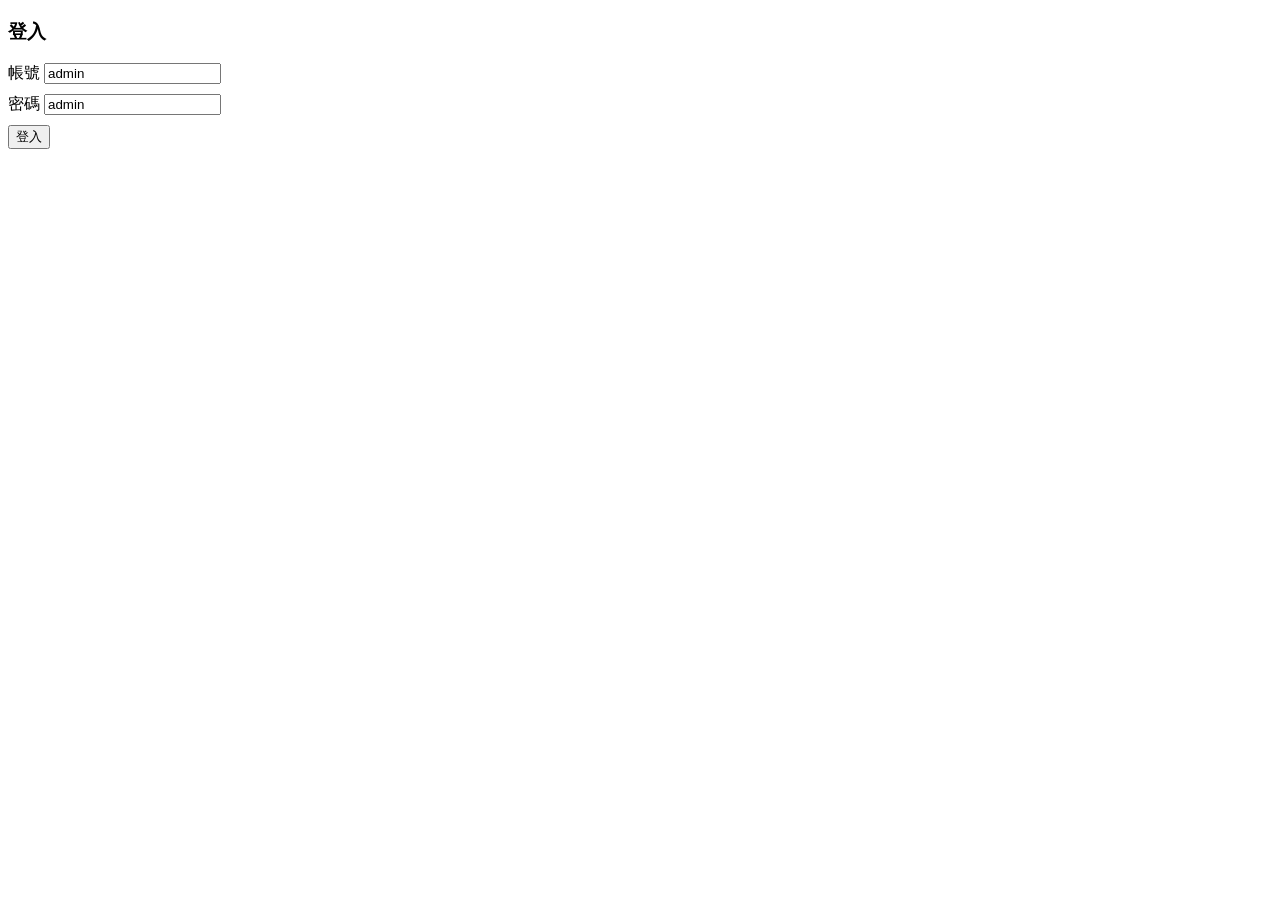
<file: badminton-front/src/main/resources/templates/backend/login.html>
<!DOCTYPE html>
<html lang="en" xmlns:th="http://www.w3.org/1999/xhtml">
<head>
    <meta charset="UTF-8">
    <meta name="viewport" content="width=device-width, initial-scale=1.0">
    <title>Login Page</title>
    <link rel="icon" type="image/png" th:href="@{images/favicon.ico}" />
    <link rel="stylesheet" type="text/css" th:href="@{css/bootstrap.min.css}" />
    <link
            href="http://maxcdn.bootstrapcdn.com/font-awesome/4.1.0/css/font-awesome.min.css"
            rel="stylesheet"
    />
    <link rel="stylesheet" type="text/css" th:href="@{css/style_login.css}" />
</head>
<body>
<div class="container login-container">
    <div class="row justify-content-center">
        <div class="col-md-6 col-lg-4">
            <div class="login-form">
                <h3 class="text-center">登入</h3>
                <div class="form-group">
                    <label for="account">帳號</label>
                    <input value="admin" type="text" class="form-control" id="account" placeholder="請輸入帳號">
                </div>
                <div style="margin-top: 10px" class="form-group">
                    <label for="password">密碼</label>
                    <input value="admin" type="text" class="form-control" id="password" placeholder="請輸入密碼">
                </div>
                <div style="margin-top: 10px" class="col d-flex justify-content-end">
                    <button type="button" id="loginBtn" class="btn btn-primary btn-block">登入</button>
                </div>
            </div>
        </div>
    </div>
</div>

<script th:src="@{js/jquery.min.js}"></script>
<script th:src="@{js/bootstrap.min.js}"></script>
<script th:src="@{js/alpine.2.8.2.min.js}"></script>
<script th:inline="javascript">

    $(function(){
        $("#loginBtn").click(function(){
            let data = {};
            data.account = $("#account").val();
            data.password = $("#password").val();
            $.ajax({
                url: "loginCheck",
                type: "post",
                dataType: "json",
                data: JSON.stringify(data),
                contentType: "application/json; charset=utf-8",
                success: function (response) {
                    if (response.code == "C000"){
                        location.href = "forwardLeaderManagement";
                    } else {
                        alert('帳號或密碼錯誤！')
                    }
                },
            });
        })
    })
</script>
</body>
</html>
</file>
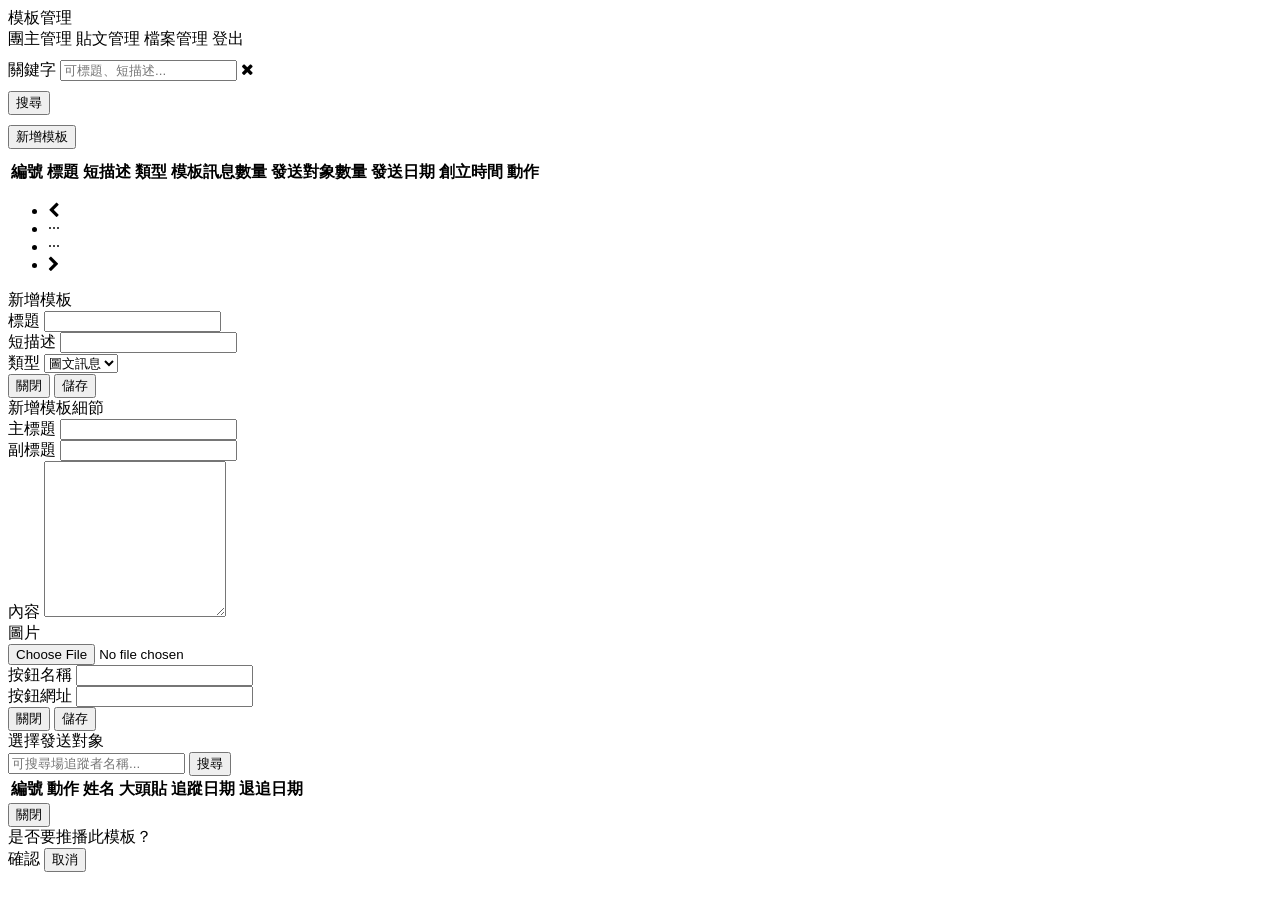
<file: badminton-front/src/main/resources/templates/backend/templateManagement.html>
<!doctype html>
<html lang="en" xmlns:th="http://www.w3.org/1999/xhtml" xmlns:x-on="http://www.w3.org/1999/xhtml"
      xmlns="http://www.w3.org/1999/html">
<head>

    <meta charset="utf-8">
    <meta name="viewport" content="width=device-width, initial-scale=1, shrink-to-fit=no">
    <link rel="icon" type="image/png" th:href="@{images/favicon.ico}" />
    <link rel="stylesheet" href="https://stackpath.bootstrapcdn.com/font-awesome/4.7.0/css/font-awesome.min.css">
    <link rel="stylesheet" type="text/css" th:href="@{css/bootstrap.min.css}" />
    <link rel="stylesheet" th:href="@{css/style_postManage.css}">
    <title>模板管理</title>
</head>
<body x-data="loadData(templateDTOList)" x-init="init()">
<div class="header">
    <div class="header-title">模板管理</div>
    <div class="header-links">
        <a th:href="@{forwardLeaderManagement}">團主管理</a>
        <a th:href="@{forwardPostManagement}">貼文管理</a>
        <a th:href="@{forwardFileManagement}">檔案管理</a>
        <a th:href="@{backendLogout}">登出</a>
    </div>
</div>
<div class="limiter">
    <div class="container-table100">
        <div class="wrap-table100">
            <div class="table100">

                <!-- Search Bar -->
                <div class="mb-3">
                    <div class="row">
                        <div style="margin-top: 10px" class="col-md-6">
                            <div class="form-group d-flex align-items-center">
                                <label class="input-group-text mr-2" for="keyword">關鍵字</label>
                                <input
                                        type="text"
                                        class="form-control"
                                        id="keyword"
                                        placeholder="可標題、短描述..."
                                />
                                <i class="fa fas fa-times clear-btn" onclick="clearKeyword()"></i>
                            </div>
                        </div>
                    </div>
                    <div class="row mt-3" style="margin-top: 10px">
                        <div class="col d-flex justify-content-end">
                            <button
                                    class="btn btn-primary"
                                    type="button"
                                    x-on:click="search()"
                            >
                                搜尋
                            </button>
                        </div>
                    </div>
                </div>

                <div class="row mt-3" style="margin-top: 10px; margin-bottom: 10px;">
                    <div class="col d-flex">
                        <button type="button" class="btn btn-success btn-sm btn-rounded" x-on:click="addTemplateSubject();">新增模板</button>
                    </div>
                </div>

                <div class="table-responsive custom-table-responsive" style="overflow-x: auto;">
                    <table>
                        <thead>
                            <tr class="table100-head">
                                <th class="col">編號</th>
                                <th class="col">標題</th>
                                <th class="col">短描述</th>
                                <th class="col">類型</th>
                                <th class="col">模板訊息數量</th>
                                <th class="col">發送對象數量</th>
                                <th class="col">發送日期</th>
                                <th class="col">創立時間</th>
                                <th class="col">動作</th>
                            </tr>
                        </thead>
                        <tbody>
                            <template x-for="(item,index) in getData()" :key="index">
                                <tr>
                                    <td class="th-num" x-text="getItemNumber(index)"></td>
                                    <td class="th-title" x-text="item.subjectTitle"></td>
                                    <td class="th-altText" x-text="item.subjectAltText"></td>
                                    <td class="th-templateType" x-text="item.templateType"></td>
                                    <td class="th-details" x-text="item.detailDTOList.length"></td>
                                    <td class="th-users" x-text="item.userIds.length"></td>
                                    <td class="th-sendDate" x-text="item.sendDate"></td>
                                    <td class="th-creationDate" x-text="item.creationDate"></td>
                                    <td class="th-action">
                                        <button style="padding: 5px; margin: 5px" class="btn btn-primary" :data-bs-toggle="'modal'" :data-bs-target="'#modal' + index">查看訊息</button> <!--  x-on:click="showTemplateDetail(item.id)" -->
                                        <button style="padding: 5px; margin: 5px" class="btn btn-primary" x-on:click="addTemplateDetail(item.subjectId)" x-show="(item.templateType === '圖文訊息' && item.detailDTOList.length <= 0) || item.templateType === '輪詢訊息'">新增訊息</button>
                                        <button style="padding: 5px; margin: 5px" class="btn btn-primary" x-on:click="openFollowerModal(item.subjectId);">發送對象</button>
                                        <button style="padding: 5px; margin: 5px" class="btn btn-primary" x-on:click="pushTemplate(item.subjectId)">推播</button>
                                    </td>
                                </tr>
                            </template>
                        </tbody>
                    </table>
                    <nav class="mt-5 mb-4" x-show="pageCount() > 1">
                        <ul class="pagination justify-content-center card-page">
                            <li class="page-item" :class="{ 'disabled' : pageNumber==0 }">
                                <a
                                        class="page-link page-prev"
                                        type="button"
                                        x-on:click="prevPage();"
                                        :disabled="pageNumber==0"
                                >
                                    <i class="fa fas fa-chevron-left"></i>
                                </a>
                            </li>
                            <li
                                    class="page-item disabled"
                                    :class="{ 'd-none' : pageCount() <= 4 || pageNumber == 0 || ( pageCount() > 4 && pageNumber == pageCount() ) }"
                            >
                                <a class="page-link">···</a>
                            </li>
                            <template x-for="(page,index) in pages()" :key="index">
                                <li
                                        class="page-item"
                                        :class="{ 'active' : index === pageNumber , 'd-none' : pageCount() > 4 && ( (index < pageNumber && pageNumber < pageCount() -4) || (index < pageCount() -4 && pageNumber >= pageCount() -4) || index >= pageNumber+4 ) }"
                                >
                                    <a
                                            class="page-link"
                                            type="button"
                                            x-on:click="viewPage(index);"
                                            x-text="index+1"
                                    ></a>
                                </li>
                            </template>
                            <li
                                    class="page-item disabled"
                                    :class="{ 'd-none' : pageCount() <= 4 || pageNumber >= pageCount() -4}"
                            >
                                <a class="page-link">···</a>
                            </li>
                            <li
                                    class="page-item"
                                    :class="{ 'disabled' : pageNumber >= pageCount() -1 }"
                            >
                                <a
                                        class="page-link page-next"
                                        type="button"
                                        x-on:click="nextPage();"
                                        :disabled="pageNumber >= pageCount() -1"
                                >
                                    <i class="fa fas fa-chevron-right"></i>
                                </a>
                            </li>
                        </ul>
                    </nav>
                </div>
            </div>
        </div>
    </div>
</div>

<!-- addSubjectModal -->
<div class="modal fade" id="addModal" tabindex="-1" data-bs-backdrop="static" aria-labelledby="addModal" aria-hidden="true">
    <div class="modal-dialog" role="document">
        <div class="modal-content">
            <div class="modal-header">
                <div class="modal-title">新增模板</div>
            </div>
            <div class="modal-body">
                <div class="form-group">
                    <label for="subjectTitle">標題</label>
                    <input type="text" class="form-control" id="subjectTitle">
                </div>
                <div class="form-group">
                    <label for="subjectAltText">短描述</label>
                    <input type="text" class="form-control" id="subjectAltText" >
                </div>
                <div class="form-group">
                    <label for="templateType">類型</label>
                    <select class="form-control" id="templateType">
                        <option value="textImage">圖文訊息</option>
                        <option value="carousel">輪詢訊息</option>
                    </select>
                </div>
            </div>
            <div class="modal-footer">
                <button type="button" class="btn btn-secondary" data-bs-dismiss="modal" x-on:click="closeModal()">關閉</button>
                <button type="button" class="btn btn-primary" x-on:click="saveSubject()">儲存</button>
            </div>
        </div>
    </div>
</div>

<!--detailModal-->
<div class="modal fade" id="detailModal" tabindex="-1" data-bs-backdrop="static" aria-labelledby="detailModal" aria-hidden="true">
    <div class="modal-dialog" role="document">
        <div class="modal-content">
            <form id="detailForm" th:action="@{addTemplateDetail}" method="POST" enctype="multipart/form-data">
                <div class="modal-header">
                    <div class="modal-title">新增模板細節</div>
                </div>
                <div class="modal-body">
                    <div class="form-group">
                        <label for="mainTitle">主標題</label>
                        <input type="text" class="form-control" id="mainTitle" name="mainTitle" required>
                    </div>
                    <div class="form-group">
                        <label for="subTitle">副標題</label>
                        <input type="text" class="form-control" id="subTitle" name="subTitle" required>
                    </div>
                    <div class="form-group">
                        <label for="textContent">內容</label>
                        <textarea class="form-control" id="textContent" name="textContent" style="height: 150px;" required></textarea>
                    </div>
                    <div class="form-group">
                        <label class="form-label">圖片</label>
                        <div class="boxImg d-flex">
                            <div class="upload-options me-3 ms-1">
                                <label>
                                    <input type="file" class="image-upload" accept=".jpeg,.jpg,.png,.gif" data-length="582" data-width="1163" required id="multipartFile" name="multipartFile"/>
                                </label>
                            </div>
                            <div class="js--image-preview" id="coverPreview"></div>
                        </div>
                    </div>
                    <div class="form-group">
                        <label for="buttonName">按鈕名稱</label>
                        <input type="text" class="form-control" id="buttonName" name="buttonName" required>
                    </div>
                    <div class="form-group">
                        <label for="buttonUrl">按鈕網址</label>
                        <input type="text" class="form-control" id="buttonUrl" name="buttonUrl" required>
                    </div>
                    <input type="hidden" id="subjectId" name="subjectId">
                </div>
                <div class="modal-footer">
                    <button type="button" class="btn btn-secondary" data-bs-dismiss="modal" x-on:click="closeModal()">關閉</button>
                    <button type="submit" class="btn btn-primary">儲存</button>
                </div>
            </form>
        </div>
    </div>
</div>

<!-- templateDetailModal -->
<template x-for="(item, index) in templateDTOList" :key="'modal-' + index">
    <div class="modal fade" :id="'modal' + index" tabindex="-1" aria-labelledby="'modalLabel' + index" aria-hidden="true">    <div class="modal-dialog modal-xl" role="document">
        <div class="modal-content">
            <div class="modal-header">
                <div class="mb-4 mb-md-0" style="color: black">呈現訊息</div>
            </div>
            <div style="overflow-x: auto;" class="modal-body">
                <table>
                    <thead>
                    <tr class="table100-head">
                        <th class="col">編號</th>
                        <th class="col">標題</th>
                        <th class="col">副標</th>
                        <th class="col">內容</th>
                        <th class="col">圖片</th>
                        <th class="col">按鈕名稱</th>
                        <th class="col">按鈕連結</th>
                        <th class="col">創立時間</th>
                    </tr>
                    </thead>
                    <tbody>

                    <template x-for="(detail, detailIndex) in item.detailDTOList" :key="detailIndex">

                        <tr>
                            <td class="th-num" x-text="detailIndex + 1"></td>
                            <td class="th-mainTitle" x-text="detail.mainTitle"></td>
                            <td class="th-subTitle" x-text="detail.subTitle"></td>
                            <td class="th-textContent" x-text="detail.textContent"></td>
                            <td class="th-coverPath">
                                <img :src="detail.coverPath" alt="Cover Image" style="max-width: 50px; max-height: 50px;">
                            </td>
                            <td class="th-buttonName" x-html="detail.buttonName"></td>
                            <td class="th-buttonUrl">
                                <a :href="detail.buttonUrl" target="_blank">前往連結</a>
                            </td>
                            <td class="th-creationDate" x-text="detail.creationDate"></td>
                        </tr>

                    </template>

                    </tbody>
                </table>
            </div>
            <div class="modal-footer">
                <button type="button" class="btn btn-outline-secondary fs-15px" title="關閉" data-bs-dismiss="modal">關閉</button>
            </div>
        </div>
    </div>
</div>
</template>

<!--followerModal-->
<div class="modal fade" id="followerModal" tabindex="-1" data-bs-backdrop="static" aria-labelledby="followerModal" aria-hidden="true">
    <div class="modal-dialog modal-xl" role="document">
        <div class="modal-content">
            <div class="modal-header">
                <div class="mb-4 mb-md-0" style="color: black">選擇發送對象</div>
            </div>
            <div class="d-flex align-items-center">
                <input type="text" class="form-control me-2 ms-2" id="followerKeyword" placeholder="可搜尋場追蹤者名稱...">
                <button class="btn btn-primary me-2" type="button" x-on:click="searchFollower()">搜尋</button>
            </div>
            <div style="overflow-x: auto;" class="modal-body">
                <table>
                    <thead>
                    <tr class="table100-head">
                        <th class="col">編號</th>
                        <th class="col">動作</th>
                        <th class="col">姓名</th>
                        <th class="col">大頭貼</th>
                        <th class="col">追蹤日期</th>
                        <th class="col">退追日期</th>
                    </tr>
                    </thead>
                    <tbody>

                    <template x-for="(item,index) in getFollowerData()" :key="index">

                        <tr>
                            <td class="th-num" x-text="getItemNumber(index)"></td>
                                <td class="th-action">

                                    <template x-if="item.flag == 1">
                                        <input type="checkbox" checked="checked" :value="item.userId" :id="item.userId" x-on:change="chooseFollower(item.userId, item.displayName, $event.target.checked)">
                                    </template>

                                    <template x-if="item.flag == 0">
                                        <input type="checkbox" :value="item.userId" :id="item.userId" x-on:change="chooseFollower(item.userId, item.displayName, $event.target.checked)">
                                    </template>

                                </td>
                            <td class="th-displayName" x-text="item.displayName"></td>
                            <td class="th-pictureUrl">
                                <img :src="item.pictureUrl" alt="大頭貼" style="max-width: 50px; max-height: 50px; border-radius: 50%;">
                            </td>
                            <td class="th-followTime" x-text="item.followTime"></td>
                            <td class="th-unfollowTime" x-text="item.unfollowTime"></td>
                        </tr>

                    </template>

                    </tbody>
                </table>
            </div>
            <div class="modal-footer">
                <button type="button" class="btn btn-outline-secondary fs-15px" title="關閉" data-bs-dismiss="modal" x-on:click="closeFollowerModal()">關閉</button>
            </div>
        </div>
    </div>
</div>

<div class="modal fade" id="infoModal" tabindex="-1" aria-labelledby="infoModal" aria-hidden="true">
    <div class="modal-dialog modal-dialog-centered modal-md">
        <div class="modal-content">
            <div class="modal-body py-3 px-3">
                <div class="modal-title">是否要推播此模板？</div>
                <div class="text-end mt-4">
                    <a type="button" class="btn btn-primary fs-15px me-2" title="確認" x-on:click="confirmPush();">確認</a>
                    <button type="button" class="btn btn-outline-secondary fs-15px" title="取消" data-bs-dismiss="modal">取消</button>
                </div>
            </div>
        </div>
    </div>
</div>


<script th:src="@{js/alpine.2.8.2.min.js}"></script>
<script th:src="@{js/jquery.min.js}"></script>
<script th:src="@{js/bootstrap.min.js}"></script>
    <script th:inline="javascript">
        const templateDTOList = /*[[${templateDTOList}]]*/
        console.log(templateDTOList)

        function loadData(eleData) {
          return {
            pageNumber: 0,
            size: 20,
            total: "",
            startDate: "",
            endDate: "",
            myForData: eleData,
            followerData: [],
            chooseUserId: [],

            init() {
              const today = new Date();
              this.startDate = today.toISOString().split("T")[0];
              this.endDate = today.toISOString().split("T")[0];
            },
            getData() {
              const start = this.pageNumber * this.size,
                end = start + this.size;
              let filterData = this.myForData;
              this.total = filterData.length;
              return filterData.slice(start, end);
            },
            getFollowerData() {
              let _this = this;
              let filterData = this.followerData;
              let newFollowerData = filterData.map(value => {
                let isChecked = _this.chooseUserId.includes(value.userId);
                return {
                  id: value.userId,
                  name: value.displayName,
                  flag: isChecked ? 1 : 0,
                  ...value // 保留其他属性
                };
              });
              return newFollowerData;
            },
            pages() {
              return Array.from({
                length: Math.ceil(this.total / this.size),
              });
            },
            nextPage() {
              this.pageNumber++;
            },
            prevPage() {
              this.pageNumber--;
            },
            pageCount() {
              return Math.ceil(this.total / this.size);
            },
            viewPage(index) {
              this.pageNumber = index;
            },
            getItemNumber(index) {
              // 返回基於當前頁碼和每頁項目數的編號
              return this.pageNumber * this.size + index + 1;
            },
            search() {
              let _this = this;
              let data = {};
              let keyword = $("#keyword").val();
              data.keyword = keyword;
              $.ajax({
                url: "templateSearch",
                type: "post",
                dataType: "json",
                data: JSON.stringify(data),
                contentType: "application/json; charset=utf-8",
                success: function (response) {
                  _this.myForData = response.data;
                },
              });
            },
            addTemplateDetail (id){
              $("#subjectId").val(id);
              $("#detailModal").modal('show');
            },
            closeModal(){
              $("#subjectTitle").val('');
              $("#subjectAltText").val('');
              $("#templateType").val('');
              $("#mainTitle").val('');
              $("#subTitle").val('');
              $("#textContent").val('');
              $("#buttonName").val('');
              $("#buttonUrl").val('');
              $("#subjectId").val('');
            },
            showTemplateDetail (){
              $("#detailModal").modal('show');
            },
            addTemplateSubject (){
              $("#addModal").modal('show');
            },
            saveSubject (){
              let data = {};
              data.title = $("#subjectTitle").val();
              data.altText = $("#subjectAltText").val();
              data.templateType = $("#templateType").val();
              $.ajax({
                url: "addTemplateSubject",
                type: "post",
                dataType: "json",
                data: JSON.stringify(data),
                contentType: "application/json; charset=utf-8",
                success: function (response) {
                  location.reload();
                },
              });
            },
            openFollowerModal (id){
              $("#subjectId").val(id);
              let _this = this;
              $.ajax({
                url: "findTemplateSubjectById/" + id,
                type: "get",
                dataType: "json",
                contentType: "application/json; charset=utf-8",
                success: function (response) {
                  if (response.code == "C000") {
                    const userIds = response.data;
                    _this.chooseUserId = userIds;
                    _this.searchFollower();
                    $("#followerModal").modal('show');
                  }
                },
              });
            },
            chooseFollower (userId, name, isChecked){
              chooseUserId = this.chooseUserId;
              if (isChecked){
                chooseUserId.push(userId);
              } else {
                const index = chooseUserId.indexOf(userId);
                if (index > -1) {
                    chooseUserId.splice(index, 1);
                }
              }
            },
            searchFollower (){
              let _this = this;
              $.ajax({
                url: "showFollowers",
                type: "get",
                dataType: "json",
                contentType: "application/json; charset=utf-8",
                success: function (response) {
                  if (response.code == "C000"){
                    _this.followerData = response.data;
                  }
                },
              });
            },
            closeFollowerModal (){
              let _this = this;
              let data = {};
              data.subjectId = $("#subjectId").val();
              data.userIdList = this.chooseUserId;
              $.ajax({
                url: "changeSendPeople",
                type: "post",
                dataType: "json",
                data: JSON.stringify(data),
                contentType: "application/json; charset=utf-8",
                success: function (response) {
                  $("#followerModal").modal('hide');
                  $("#subjectId").val('');
                  $("#followerKeyword").val('');
                  _this.searchFollower();
                  setTimeout(function() {
                    _this.chooseUserId = [];
                  }, 0);
                },
              });
            },
            searchFollower (){
              let _this = this;
              let data = {};
              data.keyword = $("#followerKeyword").val();
              $.ajax({
                url: "searchFollower",
                type: "post",
                dataType: "json",
                data: JSON.stringify(data),
                contentType: "application/json; charset=utf-8",
                success: function (response) {
                  if (response.code == "C000"){
                    _this.followerData = response.data;
                  }
                },
              });
            },
            pushTemplate (id){
              passSubjectId = id;
              $("#infoModal").modal('show');
            },
            confirmPush (){
              let data = {};
              data.subjectId = passSubjectId;
              $.ajax({
                url: "pushSelectedFollowers",
                type: "post",
                dataType: "json",
                data: JSON.stringify(data),
                contentType: "application/json; charset=utf-8",
                success: function (response) {
                  if (response.code == "C000"){
                    $("#infoModal").modal('hide');
                    alert('推播成功')
                  } else if (response.code == "C012"){
                    alert('推播人數不得為0')
                    $("#infoModal").modal('hide');
                    return;
                  }
                },
              });
            },
          };
        };

        function openSaveModal(){
          $("#modalLabel").text('新增貼文');
          $("#editModal").modal('show');
        }

        function clearKeyword() {
          $('#keyword').val('');
        }
    </script>
</body>
</html>
</file>
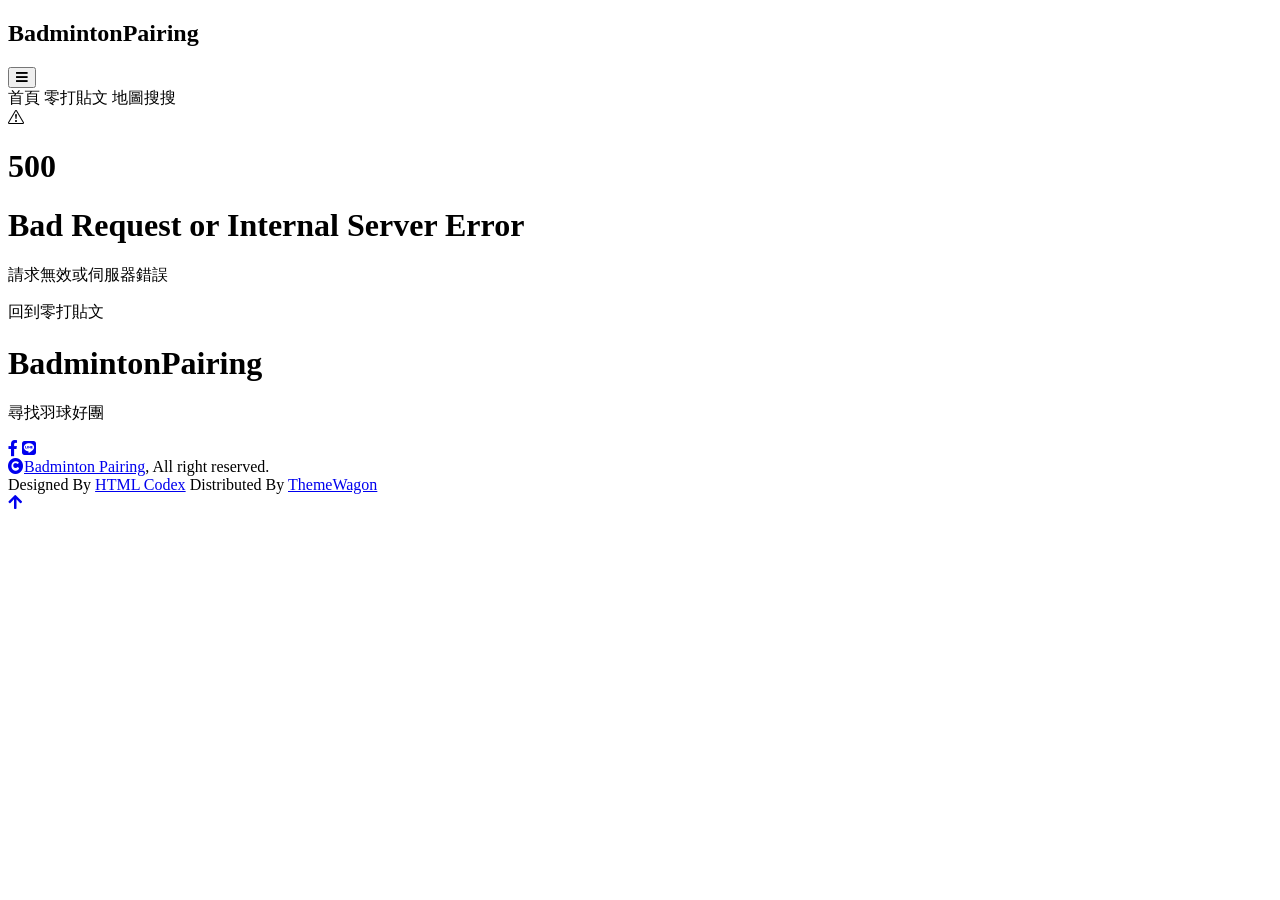
<file: badminton-front/src/main/resources/templates/error/50x.html>
<!DOCTYPE html>
<html lang="en" xmlns:th="http://www.w3.org/1999/xhtml">

    <head>
        <meta charset="utf-8">
        <title>CaterServ - Catering Services Website Template</title>
        <meta content="width=device-width, initial-scale=1.0" name="viewport">
        <meta content="" name="keywords">
        <meta content="" name="description">

        <!-- Google Web Fonts -->
        <link rel="preconnect" href="https://fonts.googleapis.com">
        <link rel="preconnect" href="https://fonts.gstatic.com" crossorigin>
        <link href="https://fonts.googleapis.com/css2?family=Open+Sans:wght@400;600&family=Playball&display=swap" rel="stylesheet">

        <!-- Icon Font Stylesheet -->
        <link rel="stylesheet" href="https://use.fontawesome.com/releases/v5.15.4/css/all.css"/>
        <link href="https://cdn.jsdelivr.net/npm/bootstrap-icons@1.4.1/font/bootstrap-icons.css" rel="stylesheet">

        <!--        <link href="lib/animate/animate.min.css" rel="stylesheet">-->
        <link th:href="@{/css/lightbox.min.css}" rel="stylesheet">
        <link th:href="@{/css/owl.carousel.min.css}" rel="stylesheet">
        <link rel="icon" type="image/png" th:href="@{/images/favicon.ico}" />
        <link rel="stylesheet" type="text/css" th:href="@{/css/bootstrap.min.css}" />

        <link rel="stylesheet" type="text/css" th:href="@{/css/style.css}" />
    </head>

    <body>

        <!-- Spinner Start -->
        <div id="spinner" class="show w-100 vh-100 bg-white position-fixed translate-middle top-50 start-50  d-flex align-items-center justify-content-center">
            <div class="spinner-grow text-primary" role="status"></div>
        </div>
        <!-- Spinner End -->


        <!-- Navbar start -->
        <div class="container-fluid nav-bar">
            <div class="container">
                <nav class="navbar navbar-light navbar-expand-lg py-4">
                    <a th:href="@{/index}" class="navbar-brand">
                        <h1 class="text-primary fw-bold mb-0">Badminton<span class="text-dark">Pairing</span> </h1>
                    </a>
                    <button class="navbar-toggler py-2 px-3" type="button" data-bs-toggle="collapse" data-bs-target="#navbarCollapse">
                        <span class="fa fa-bars text-primary"></span>
                    </button>
                    <div class="collapse navbar-collapse" id="navbarCollapse">
                        <div class="navbar-nav mx-auto">
                            <a th:href="@{/index}" class="nav-item nav-link active">首頁</a>
                            <a th:href="@{/posts}" class="nav-item nav-link">零打貼文</a>
                            <a th:href="@{/map}" class="nav-item nav-link">地圖搜搜</a>
                        </div>
                    </div>
                </nav>
            </div>
        </div>
        <!-- Navbar End -->


        <!-- 404 Start -->
        <div class="container-fluid py-6 wow fadeInUp" data-wow-delay="0.1s">
            <div class="container text-center">
                <div class="row justify-content-center">
                    <div class="col-lg-6">
                        <i class="bi bi-exclamation-triangle display-1 text-primary"></i>
                        <h1 class="display-1">500</h1>
                        <h1 class="mb-4">Bad Request or Internal Server Error</h1>
                        <p class="mb-4">請求無效或伺服器錯誤</p>
                        <a class="btn btn-primary rounded-pill py-3 px-5" th:href="@{/posts}">回到零打貼文</a>
                    </div>
                </div>
            </div>
        </div>
        <!-- 404 End -->


        <!-- Footer Start -->
        <div class="container-fluid footer py-6 my-6 mb-0 bg-light wow bounceInUp" data-wow-delay="0.1s">
            <div class="container">
                <div class="row">
                    <div class="col-lg-3 col-md-6">
                        <div class="footer-item">
                            <h1 class="text-primary">Badminton<span class="text-dark">Pairing</span></h1>
                            <p class="lh-lg mb-4">尋找羽球好團</p>
                            <div class="footer-icon d-flex">
                                <a class="btn btn-primary btn-sm-square me-2 rounded-circle" href="https://www.facebook.com/flykevins/"><i class="fab fa-facebook-f"></i></a>
                                <a class="btn btn-primary btn-sm-square me-2 rounded-circle" href="https://line.me/ti/p/BDqPTyx4Im"><i class="fab fa-line"></i></a>
                                <!--                                <a href="#" class="btn btn-primary btn-sm-square me-2 rounded-circle"><i class="fab fa-instagram"></i></a>-->
                                <!--                                <a href="#" class="btn btn-primary btn-sm-square rounded-circle"><i class="fab fa-linkedin-in"></i></a>-->
                            </div>
                        </div>
                    </div>
                </div>
            </div>
        </div>
        <!-- Footer End -->


        <!-- Copyright Start -->
        <div class="container-fluid copyright bg-dark py-4">
            <div class="container">
                <div class="row">
                    <div class="col-md-6 text-center text-md-start mb-3 mb-md-0">
                        <span class="text-light"><a href="#"><i class="fas fa-copyright text-light me-2"></i>Badminton Pairing</a>, All right reserved.</span>
                    </div>
                    <div class="col-md-6 my-auto text-center text-md-end text-white">
                        Designed By <a class="border-bottom" href="https://htmlcodex.com">HTML Codex</a> Distributed By <a class="border-bottom" href="https://themewagon.com">ThemeWagon</a>
                    </div>
                </div>
            </div>
        </div>
        <!-- Copyright End -->


        <!-- Back to Top -->
        <a href="#" class="btn btn-md-square btn-primary rounded-circle back-to-top"><i class="fa fa-arrow-up"></i></a>


        <script th:src="@{/js/jquery.min.js}"></script>
        <script th:src="@{/js/bootstrap.bundle.min.js}"></script>
        <script th:src="@{/js/alpine.2.8.2.min.js}"></script>
        <script th:src="@{/js/wow.min.js}"></script>
        <script th:src="@{/js/easing.min.js}"></script>
        <script th:src="@{/js/waypoints.min.js}"></script>
        <script th:src="@{/js/counterup.min.js}"></script>
        <script th:src="@{/js/lightbox.min.js}"></script>
        <script th:src="@{/js/owl.carousel.min.js}"></script>
        <script th:src="@{/js/main.js}"></script>
    </body>
</html>
</file>
